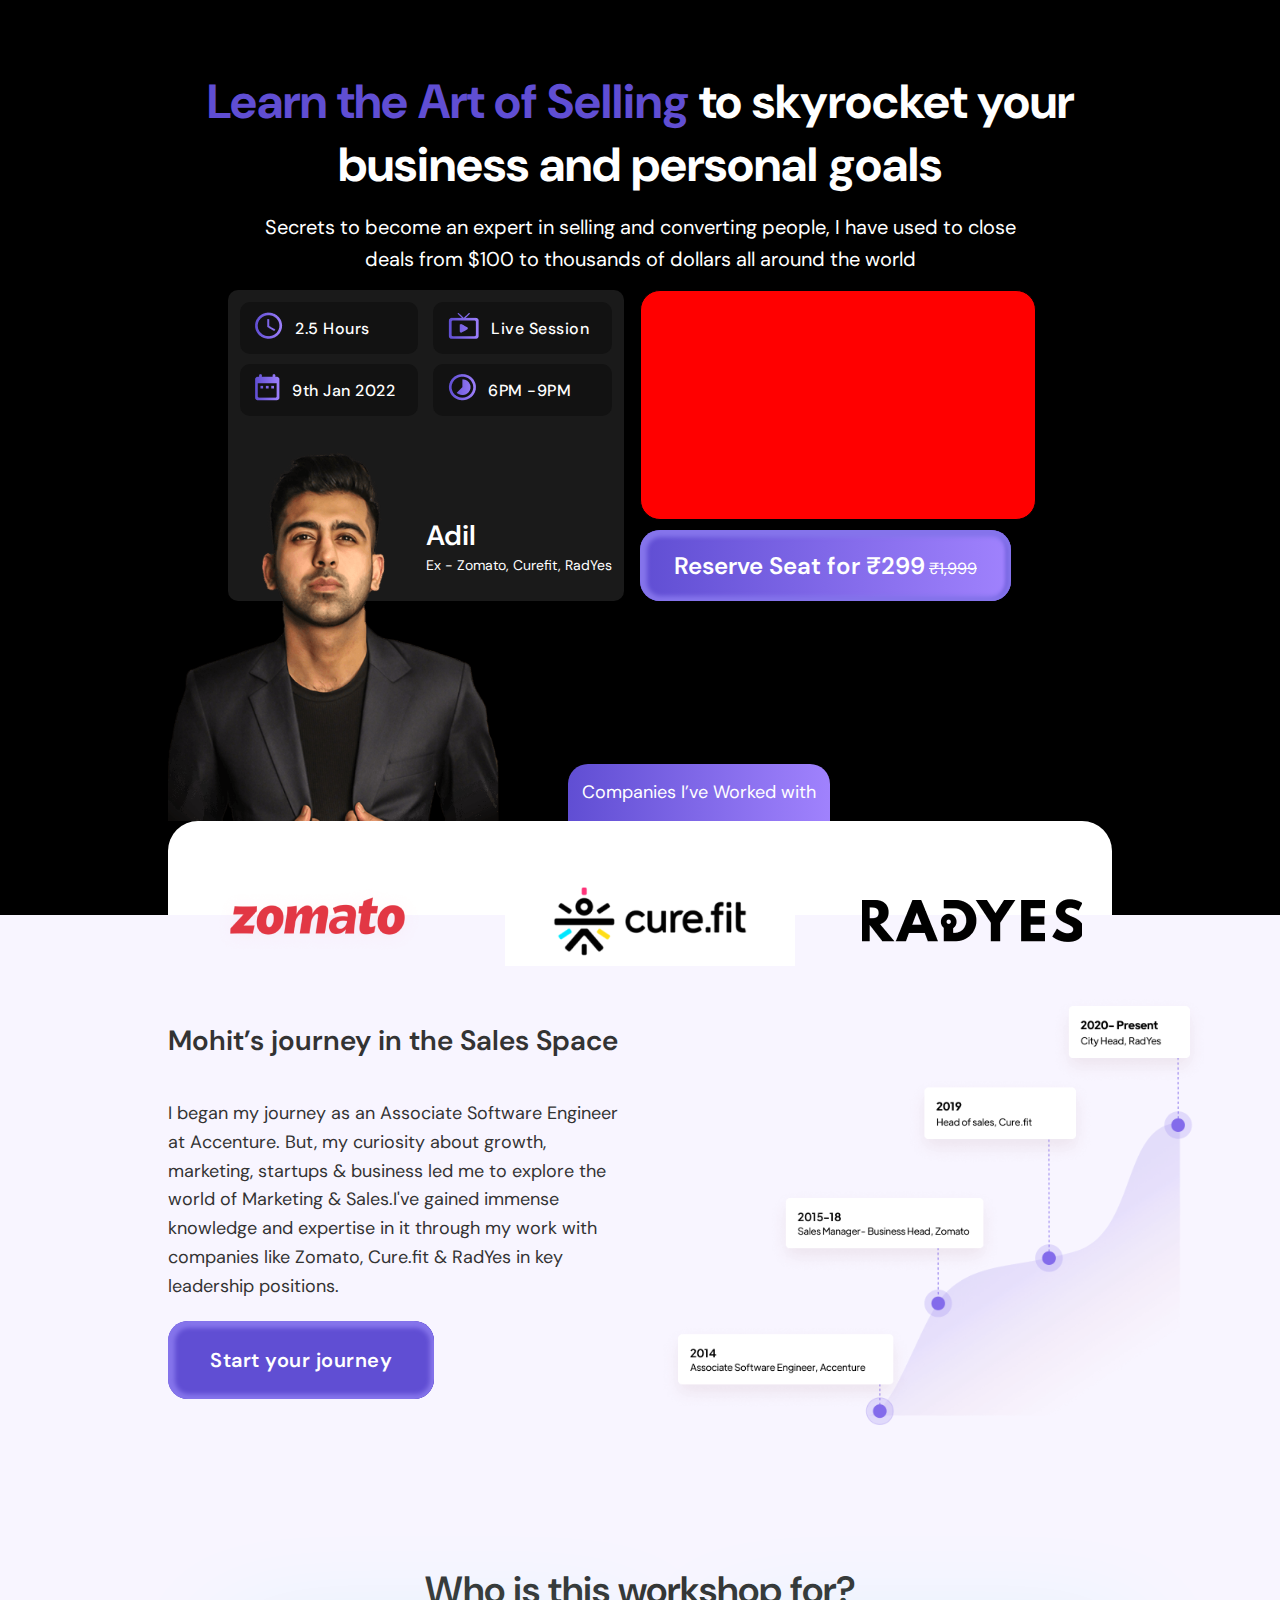
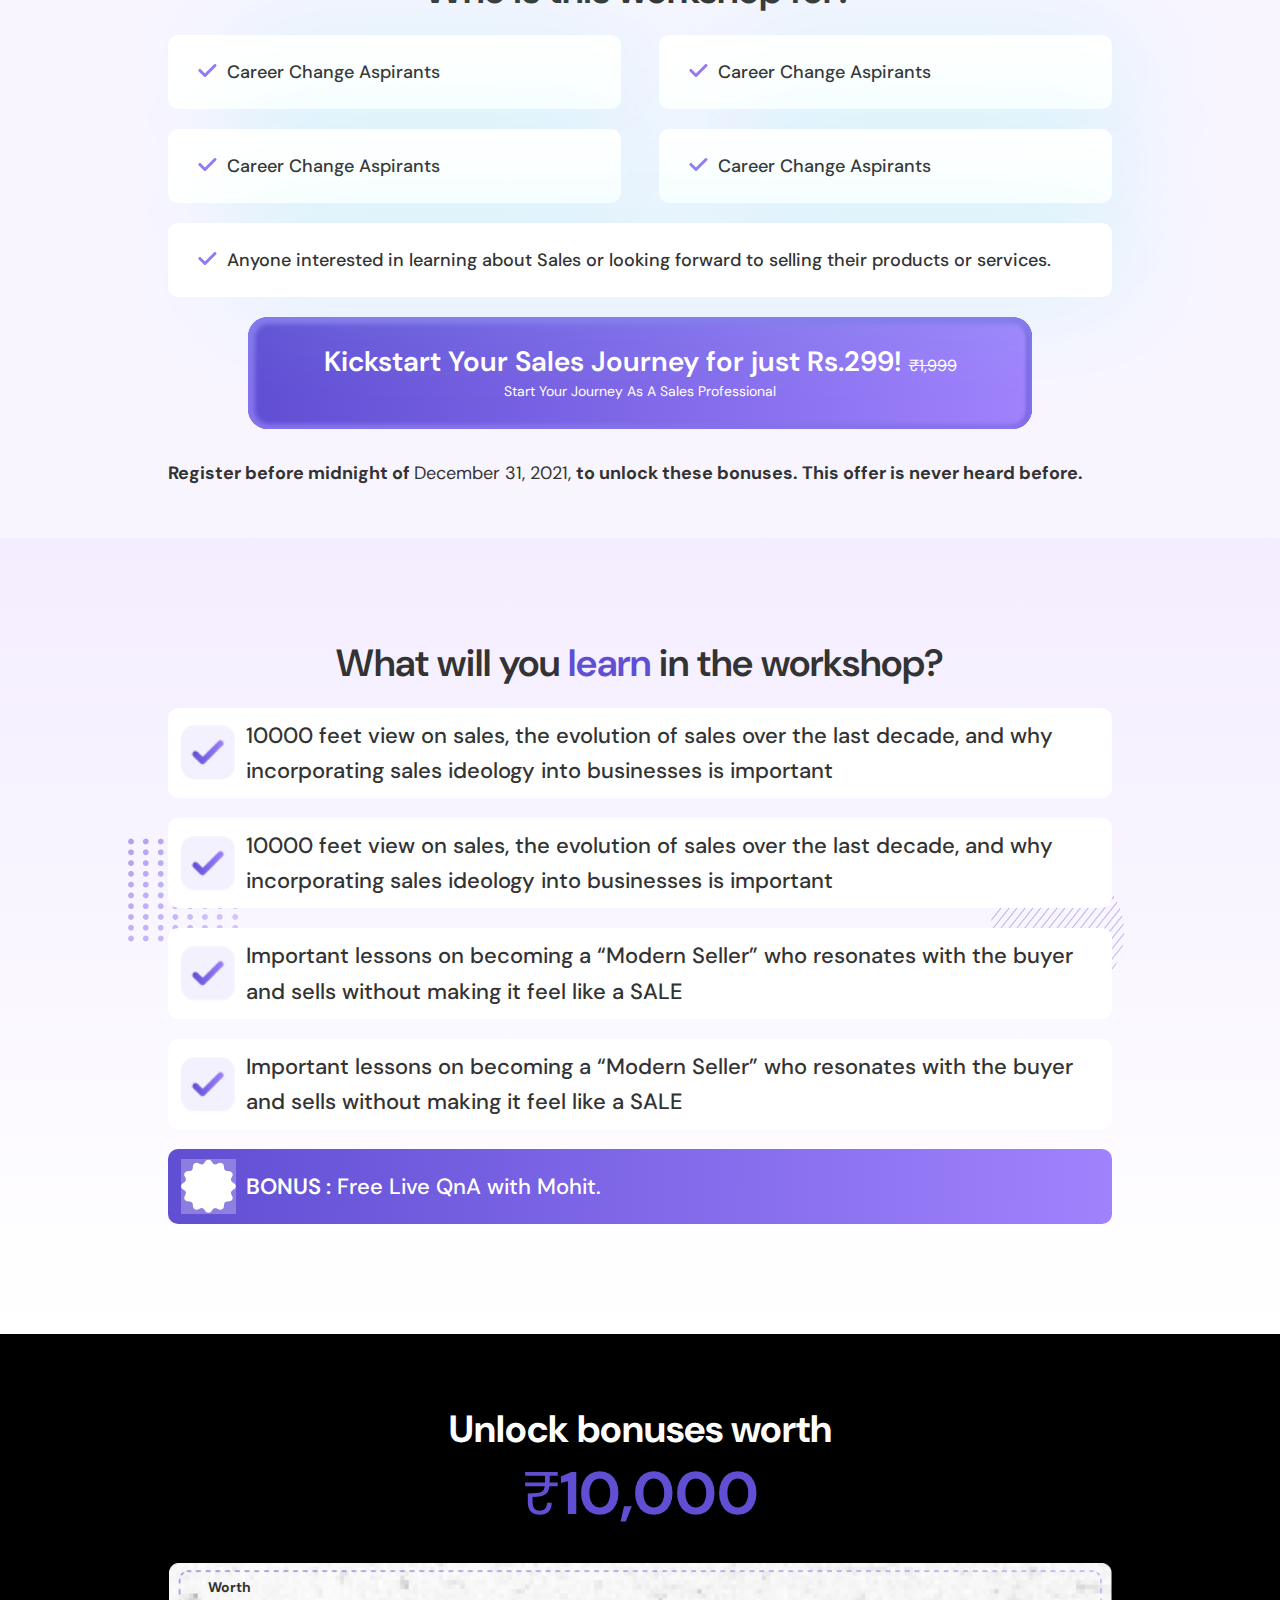
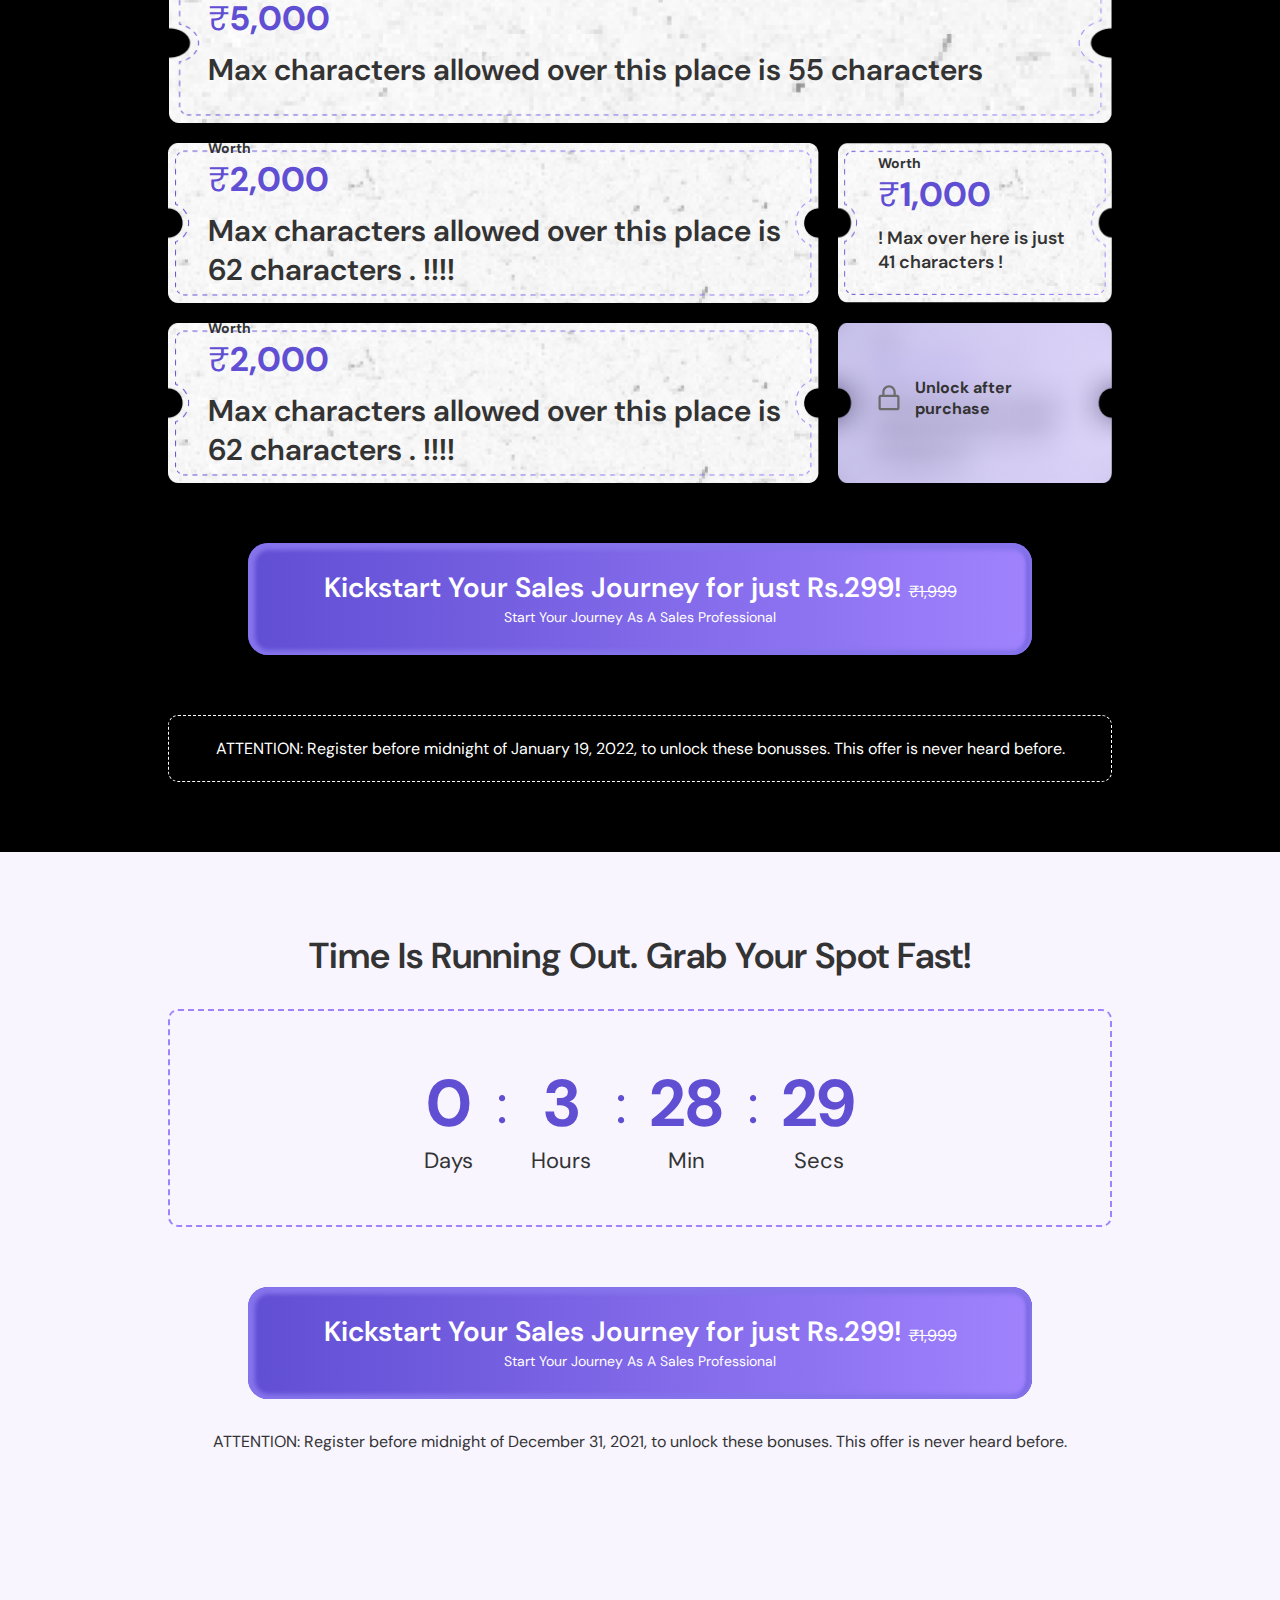
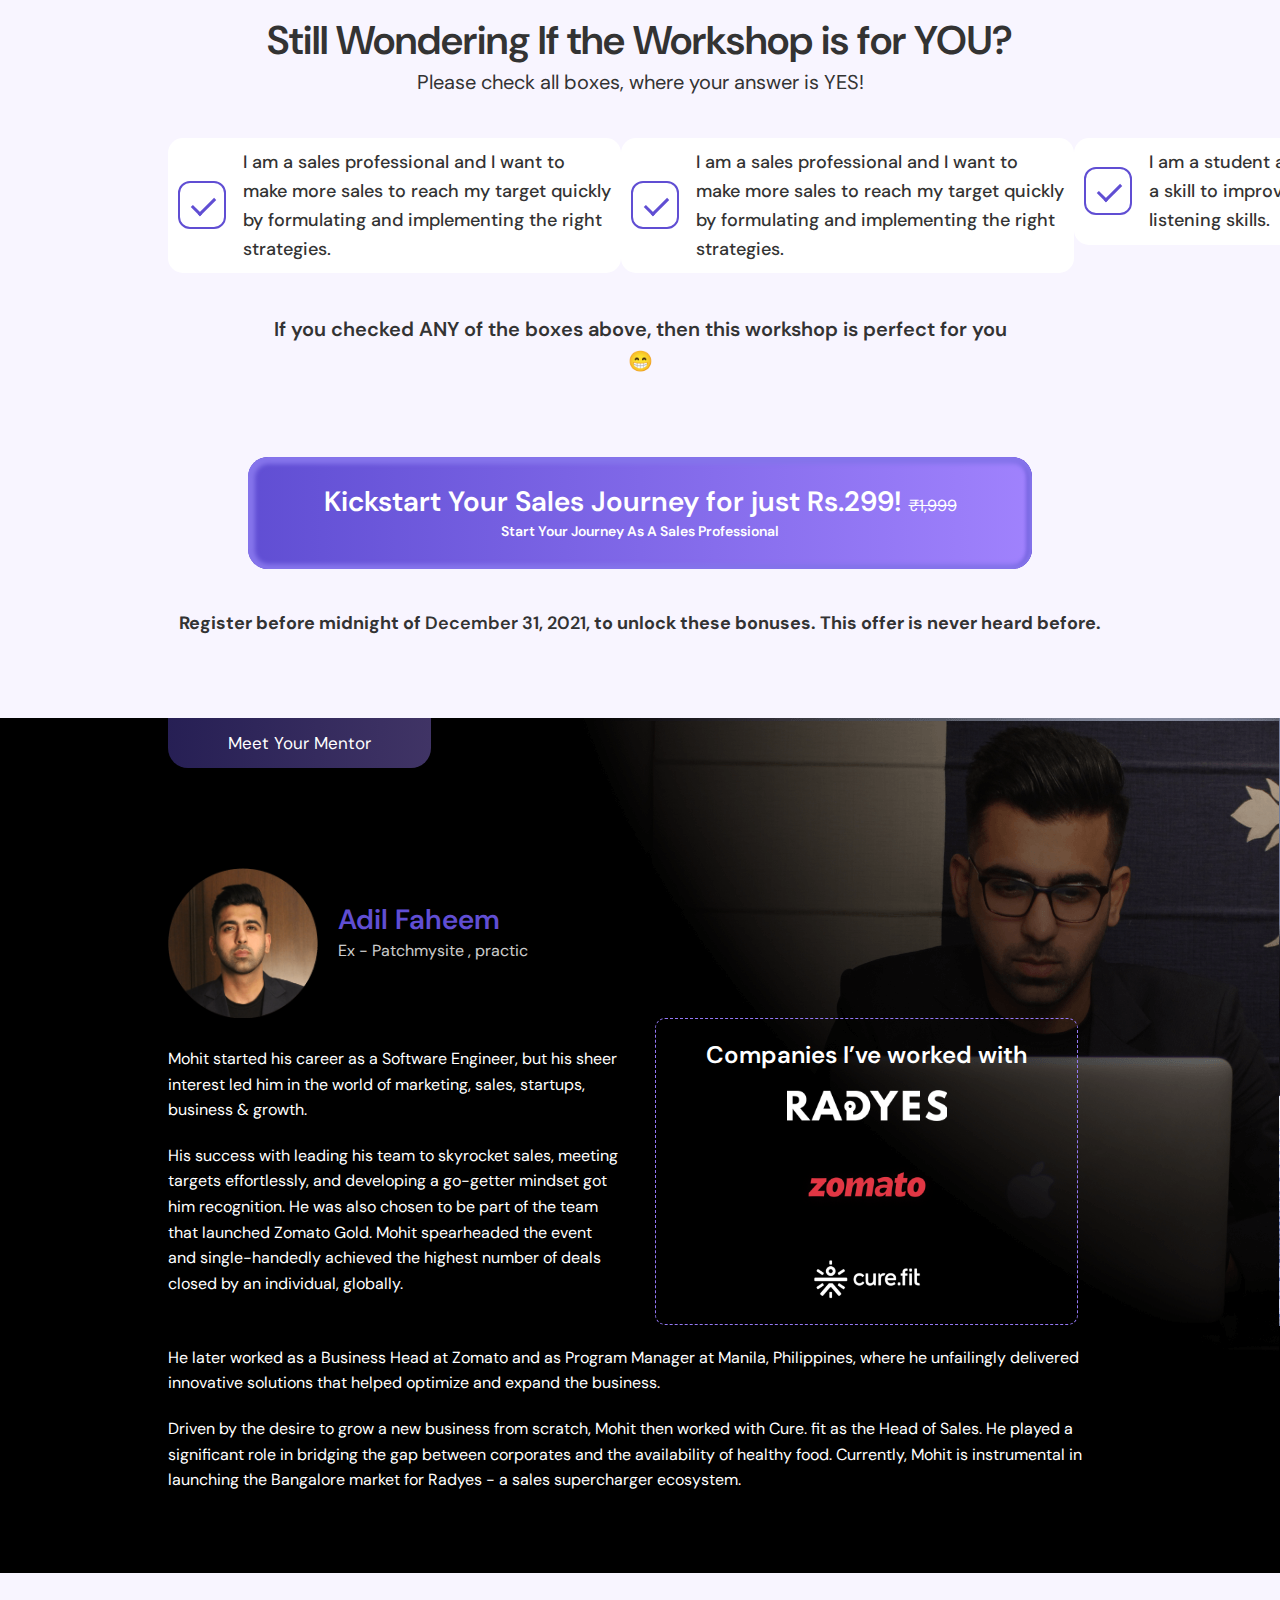
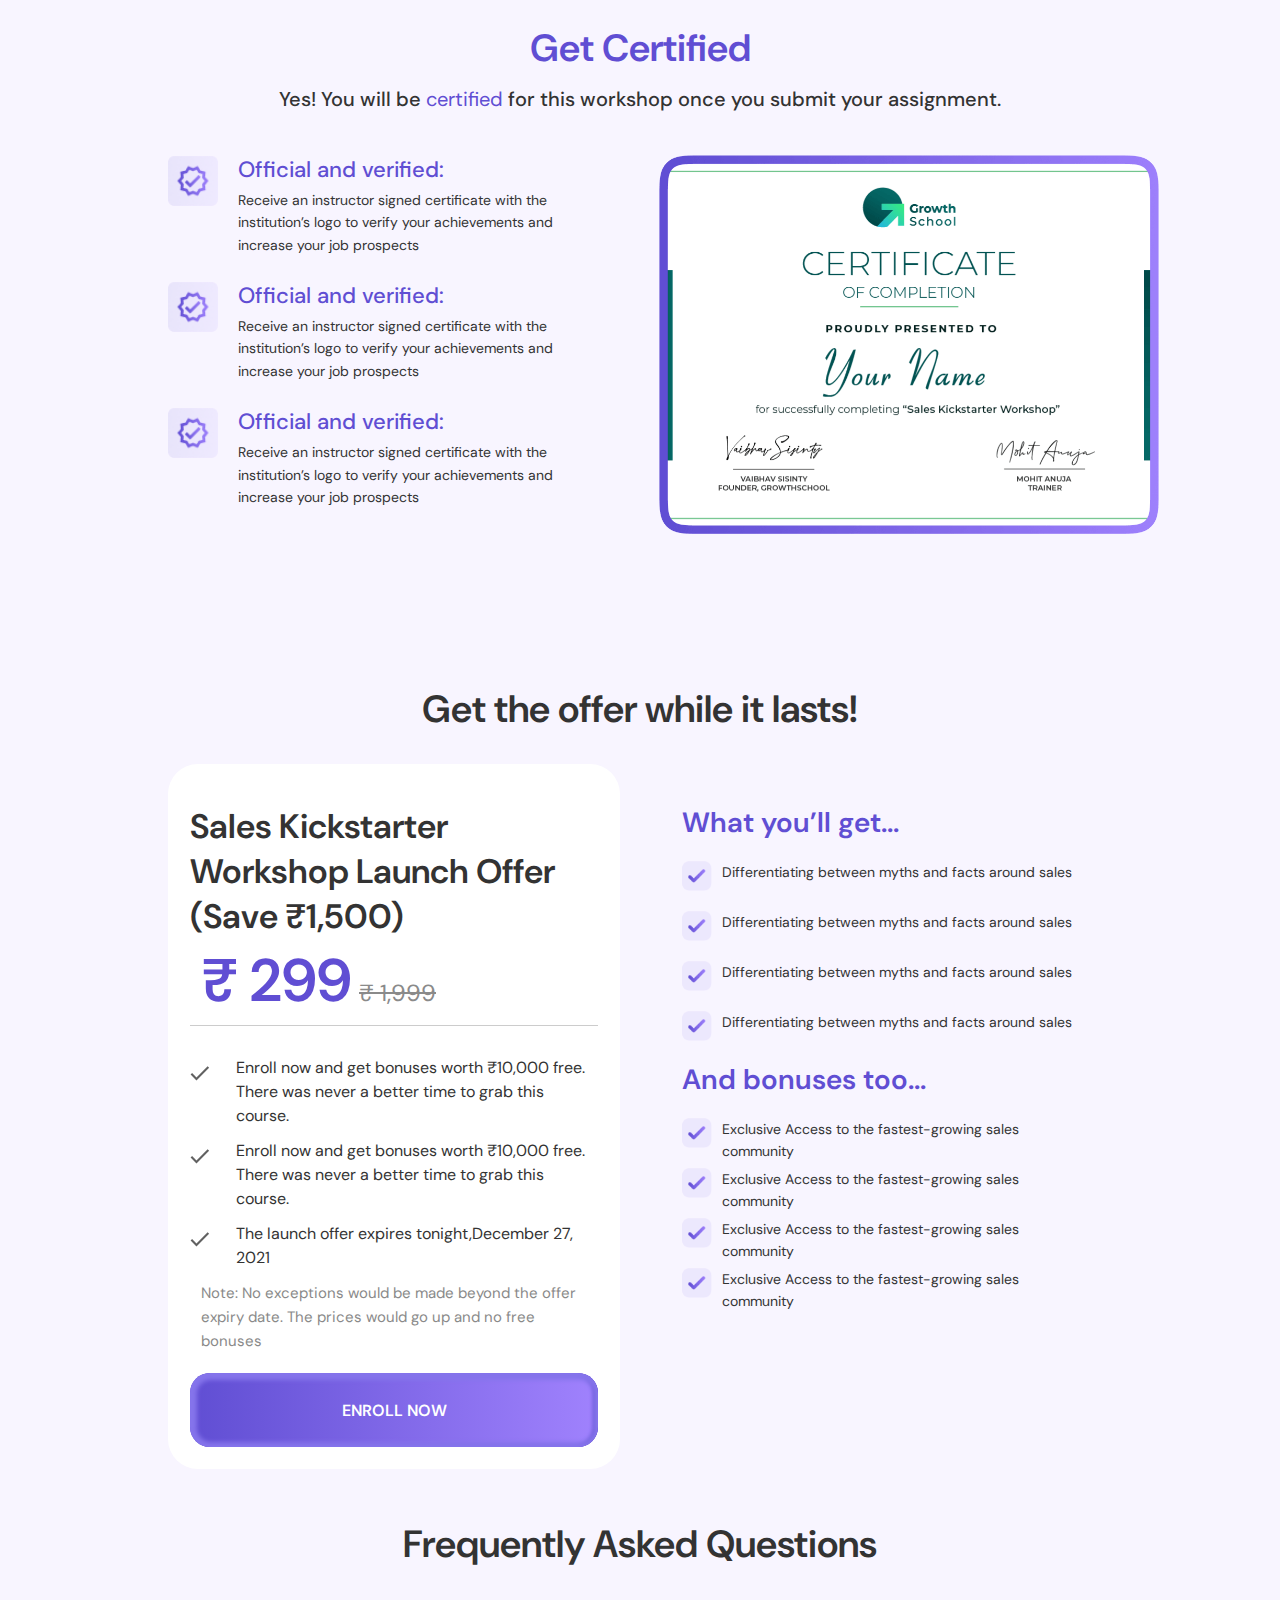
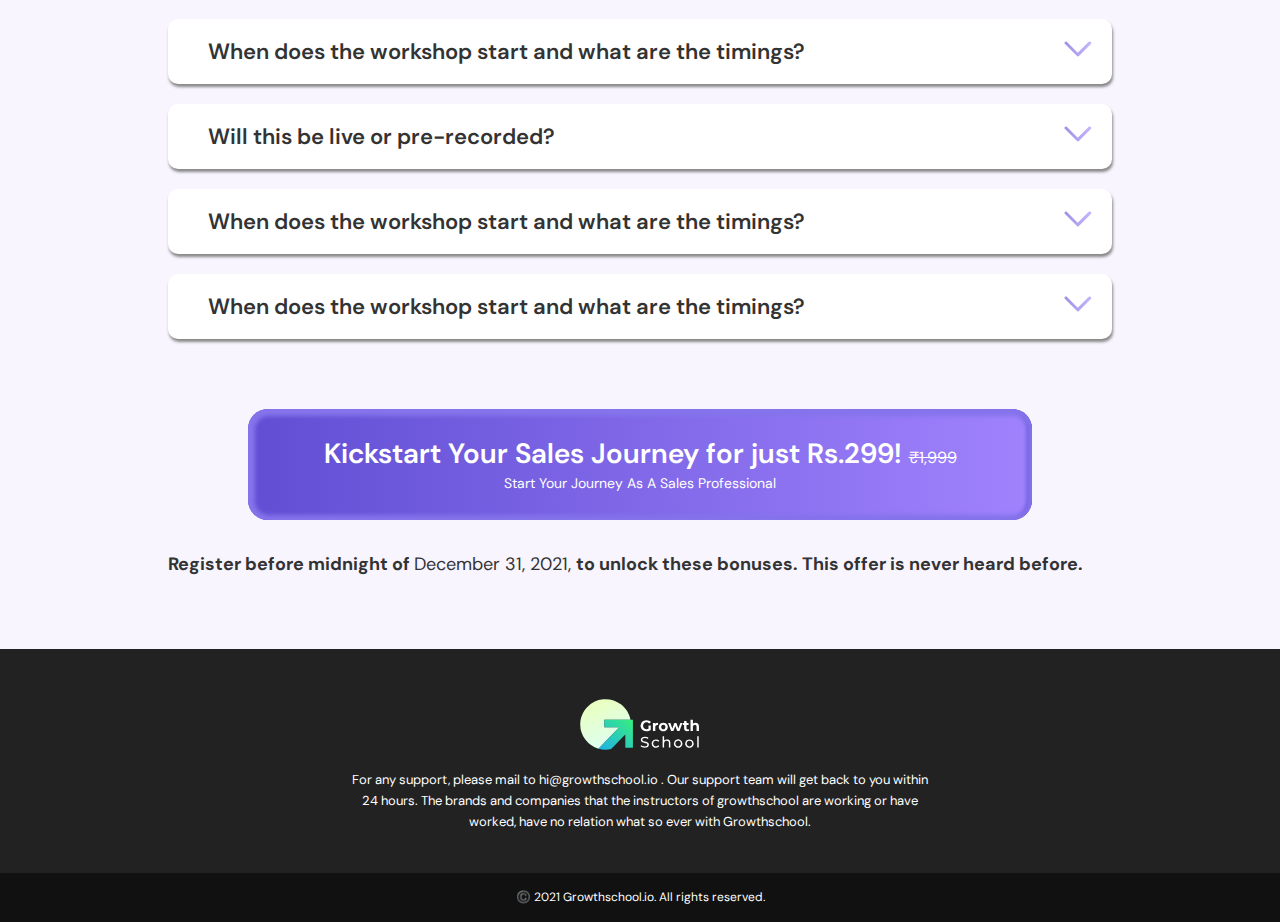
<file: index.html>
<!DOCTYPE html>
<html lang="en" style="overflow-x: hidden;">
    <head>
        <meta charset="UTF-8">
        <meta http-equiv="X-UA-Compatible" content="IE=edge">
        <meta name="viewport" content="width=device-width, initial-scale=1.0">
        <!-- links -->
        <link rel="preconnect" href="https://fonts.googleapis.com">
        <link rel="preconnect" href="https://fonts.gstatic.com" crossorigin>
        <link href="https://fonts.googleapis.com/css2?family=DM+Sans:ital,wght@0,400;0,500;0,700;1,400;1,500;1,700&display=swap" rel="stylesheet">
        <link rel="stylesheet" href="./css/checkbox.css">
        <link rel="stylesheet" href="./css/style.css">
        <!-- <link rel="stylesheet" href="./css/faheem.css"> -->
        <title>Sales</title>
    </head>
    <body> 

        <section id="spotlight">
            <section class="wrapper">
                <h1><span>Learn the Art of Selling </span> to skyrocket your business and personal goals</h1>
                <p>Secrets to become an expert in selling and converting people, I have used to close deals from $100 to thousands of dollars all around the world</p>
                <section class="grid-part">
                    <div class="left-spotlight">
                        <ul class="four-spot">
                            <li>
                                <div class="grid-fourimg">
                                    <img src="./images/Time-Icon.png" alt="clock" />
                                </div>
                                <span>2.5 Hours</span>
                            </li>
                            <li>
                                <div class="grid-fourimg">
                                    <img src="./images/Stream-Icon.png" alt="stream" />
                                </div>
                                <span>Live Session</span>
                            </li>
                            <li>
                                <div class="grid-fourimg">
                                    <img src="./images/Date-Icon.png" alt="date" />
                                </div>
                                <span>9th Jan 2022</span>
                            </li>
                            <li>
                                <div class="grid-fourimg">
                                    <img src="./images/Timming-Icon.png" alt="timming" />
                                </div>
                                <span>6PM -9PM</span>
                            </li>
                        </ul>
                        <div class="mentor-part">
                            <ul class="for-main">
                                <li>
                                    <div class="mentor-img">
                                        <img src="./images/Person-Photo.png" alt="person-img" />
                                    </div>
                                </li>
                                <li>
                                    <h4>Adil</h4>
                                    <p>Ex - Zomato, Curefit, RadYes </p>
                                </li>
                            </ul>
                        </div>
                    </div> <!-- .left ended -->
                    <div class="right-spotlight">
                        <div class="video-part-one video-part-two video-part-three">
                            <iframe class="embedly-embed" src="https://www.youtube.com/embed/m8F8v2t5VcQ" scrolling="no" title="Vimeo embed" frameborder="0" allow="autoplay; fullscreen" allowfullscreen="true"></iframe>
                        </div>
                        <a href="">Reserve Seat for ₹299<small> <del>₹1,999</del></small></a>
                    </div> <!-- .right-spotlight ended -->
                </section> <!-- .grid-part ended here -->
                <section class="spotlight-bottom">
                    <div class="bottom-top-part">
                        <ul class="two-imgs-only">
                            <li class="before-span">
                                <div class="biggest-img">
                                    <img src="./images/Person-Photo.png" alt="mentors biggest image" />
                                </div>
                            </li>
                            <li>
                                <p>Companies I’ve Worked with</p>
                            </li>
                        </ul>
                    </div>
                    <div class="bottom-last-part">
                        <ul class="companies-imgs">
                            <li>
                                <div class="company-logo first-company-logo">
                                    <img src="./images/zomato.png" alt="logo1" />
                                </div>
                            </li>
                            <li>
                                <div class="company-logo second-company-logo">
                                    <img src="./images/curefit-without-white-bg.png" alt="logo2" />
                                </div>
                            </li>
                            <li>
                                <div class="company-logo third-company-logo">
                                    <img src="./images/radyes-withour-bg.png" alt="logo3" />
                                </div>
                            </li>
                        </ul>
                    </div>
                </section>
            </section>
        </section><!-- #spotlight ended  -->
        




        <section id="journey">
            <section class="wrapper">
                <ul>
                    <li class="paragraph-of-journey">
                        <h3>Mohit’s journey in the Sales Space</h3>
                        <p>I began my journey as an Associate Software Engineer at Accenture. But, my curiosity about growth, marketing, startups & business led me to explore the world of Marketing & Sales.I've gained immense knowledge and expertise in it through my work with companies like Zomato, Cure.fit & RadYes in key leadership positions.</p>
                        <a href=""><span>Start your journey</span></a>
                    </li>
                    <li class="journey-img-li" >
                        <div class="journey-img">
                            <img src="./images/Work.png" alt="journey image" />
                        </div>
                    </li>
                </ul>
            </section>
        </section> <!-- #journey ended  -->



        <section id="workshop">
            <section class="wrapper">
                <h2>Who is this workshop for?</h2>
                <div class="workshop-box">
                    <section class="boxes">
                        <ul>
                            <li>
                                <div class="img-inside-workshop">
                                    <img src="./images/Tick-Icon.svg" alt="tick-icon" />
                                </div>
                            </li>
                            <li>
                                <span>Career Change Aspirants</span>
                            </li>
                        </ul>
                    </section>
                    <section class="boxes">
                        <ul>
                            <li>
                                <div class="img-inside-workshop">
                                    <img src="./images/Tick-Icon.svg" alt="tick-icon" />
                                </div>
                            </li>
                            <li>
                                <span>Career Change Aspirants</span>
                            </li>
                        </ul>
                    </section>
                    <section class="boxes">
                        <ul>
                            <li>
                                <div class="img-inside-workshop">
                                    <img src="./images/Tick-Icon.svg" alt="tick-icon" />
                                </div>
                            </li>
                            <li>
                                <span>Career Change Aspirants</span>
                            </li>
                        </ul>
                    </section>
                    <section class="boxes">
                        <ul>
                            <li>
                                <div class="img-inside-workshop">
                                    <img src="./images/Tick-Icon.svg" alt="tick-icon" />
                                </div>
                            </li>
                            <li>
                                <span>Career Change Aspirants</span>
                            </li>
                        </ul>
                    </section>
                    <section class="boxes last-box">
                        <ul>
                            <li>
                                <div class="img-inside-workshop">
                                    <img src="./images/Tick-Icon.svg" alt="tick-icon" />
                                </div>
                                
                            </li>
                            <li>
                                <span>Anyone interested in learning about Sales or looking forward to selling their products or services.</span>
                            </li>
                        </ul>
                    </section>
                </div>
                <div class="bottom-part">
                    <a href="">
                        <span>Kickstart Your Sales Journey for just Rs.299! 
                            <del>₹1,999</del>
                        </span>
                        <p>Start Your Journey As A Sales Professional</p>
                    </a>
                    <p> <b>Register before midnight of </b>  December 31, 2021, <b> to unlock these bonuses. This offer is never heard before.</b> </p>
                </div>
            </section>
        </section> <!-- #workshop ended -->




        <section id="learn">
            <section class="wrapper">
                <h2>What will you <span>learn </span>in the workshop?</h2>
                
                <section class="learn-content">
                    <ul>
                        <li>
                            <div class="learn-image">
                                <img src="./images/tick.png" alt="learn image" />
                            </div>
                        </li>
                        <li>
                            <p>10000 feet view on sales, the evolution of sales over the last decade, and why incorporating sales ideology into businesses is important</p>
                        </li>
                    </ul>
                    <ul>
                        <li>
                            <div class="learn-image">
                                <img src="./images/tick.png" alt="learn image" />
                            </div>
                        </li>
                        <li>
                            <p>10000 feet view on sales, the evolution of sales over the last decade, and why incorporating sales ideology into businesses is important</p>
                        </li>
                    </ul>
                    <ul>
                        <li>
                            <div class="learn-image">
                                <img src="./images/tick.png" alt="learn image" />
                            </div>
                        </li>
                        <li>
                            <p>Important lessons on becoming a “Modern Seller” who resonates with the buyer and sells without making it feel like a SALE</p>
                        </li>
                    </ul>
                    <ul>
                        <li>
                            <div class="learn-image">
                                <img src="./images/tick.png" alt="learn image" />
                            </div>
                        </li>
                        <li>
                            <p>Important lessons on becoming a “Modern Seller” who resonates with the buyer and sells without making it feel like a SALE</p>
                        </li>
                    </ul>
                    <ul class="bonus">
                        <li>
                            <div class="bonus-image">
                                <img src="./images/Bonus Star.svg" alt="learn image" />
                            </div>
                        </li>
                        <li>
                            <p> <b>BONUS :</b>  Free Live QnA with Mohit.</p>
                        </li>
                    </ul>
                </section>
                <div class="circle">
                    <img src="./images/Line-Circle.png" alt="circle" />
                </div>
                <div class="dot-square">
                    <img src="./images/Dot-Square.png" alt="square" />
                </div>
            </section> 
        </section> <!-- #learn ended  -->





        <section id="bonus">
            <section class="wrapper">
                <section class="top">
                    <h2>Unlock bonuses worth</h2>
                    <h2 class="number"><span>&#x20B9</span>10,000</h2>
                </section> <!-- #bonus > .wrapper > .top -->
                <section class="content">
                    <div class="coupon one"> <!-- line-height in 860px , 600px -->
                        <h5>Worth</h5>
                        <h2 class="number"><span>&#x20B9</span>5,000</h2>
                        <h2>Max characters allowed over this place is 55 characters</h2>
                    </div>
                    <div class="coupon two">
                        <h5>Worth</h5>
                        <h2 class="number"><span>&#x20B9</span>2,000</h2>
                        <h2>Max characters allowed over this place is 62 characters . !!!!</h2>
                    </div>
                    <div class="coupon three">  <!-- line-height in 860px , 768px , 600px , 500px , 400px-->
                        <h5>Worth</h5>
                        <h2 class="number"><span>&#x20B9</span>1,000</h2>
                        <h2 class="third-coupon"> ! Max over here is just 41 characters !  </h2>
                    </div>
                    <div class="coupon four">
                        <h5>Worth</h5>
                        <h2 class="number"><span>&#x20B9</span>2,000</h2>
                        <h2>Max characters allowed over this place is 62 characters . !!!!</h2>
                    </div>
                    <div class="coupon five">
                        <div class="lock"><img src="images/Lock-Icon.svg" alt="icon"></div>
                        <span>Unlock after purchase</span>
                    </div>
                </section> <!-- #bonus > .wrapper > .content -->
                <a href="">
                    <span>Kickstart Your Sales Journey for just Rs.299! 
                        <del>₹1,999</del>
                    </span>
                    <p>Start Your Journey As A Sales Professional</p>
                </a>
                <p class="attent">ATTENTION: Register before midnight of January 19, 2022, to unlock these bonusses. This offer is never heard before.          </p>

            </section> <!-- #bonus > .wrapper -->
        </section> <!-- #bonus -->





        <section id="timer-portion">
            <section class="wrapper">
                <h2>Time Is Running Out. Grab Your Spot Fast!</h2>
                    <div class="js-clock">
                        <div class="for-flexing">
                            <div class="timer_clock-box">
                                <div id="day-number" class="timer-clock-number">0</div>
                                <div class="timer-clock-label">Days</div>
                            </div> <!-- timer_clock-box -->
    
                            <div class="semi-colon">:</div>
    
                            <div class="timer_clock-box">
                                <div id="hour-number" class="timer-clock-number">3</div>
                                <div class="timer-clock-label">Hours</div>
                            </div>
    
                            <div class="semi-colon">:</div>
                                
                            <div class="timer_clock-box">
                                <div id="minute-number" class="timer-clock-number">28</div>
                                <div class="timer-clock-label">Min</div>
                            </div>
                            <div class="semi-colon">:</div>
                            <div class="timer_clock-box">
                                <div id="second-number" class="timer-clock-number">29</div>
                                <div class="timer-clock-label">Secs</div>
                            </div>
                        </div>
                        
                    </div> <!-- js-clock ended -->
                    <div class="bottom-part">
                        <a href="">
                            <span>Kickstart Your Sales Journey for just Rs.299! 
                                <del>₹1,999</del>
                            </span>
                            <p>Start Your Journey As A Sales Professional</p>
                        </a>
                        <p>ATTENTION: Register before midnight of   December 31, 2021,  to unlock these bonuses. This offer is never heard before. </p>
                    </div>
            </section> <!-- .wrapper ended -->
        </section> <!-- #timer ended -->





        <section id="checkbox">
            <section class="wrapper">
                <h2>Still Wondering If the Workshop is for YOU?</h2>
                    <p class="main-for-check">Please check all boxes, where your answer is YES!</p>
                    <div class="grid-section-checkbox">
                        <div class="each-checkbox">
                            <ul>
                                <li>
                                    <label class="container">
                                        <input type="checkbox" checked="checked">
                                        <span class="checkmark"></span>
                                    </label>
                                </li>
                                <li>
                                    <p>I am a sales professional and I want to make more sales to reach my target quickly by formulating and implementing the right strategies.</p>
                                </li>
                            </ul>
                        </div> <!-- each-checkbox ended -->
                        <div class="each-checkbox">
                            <ul>
                                <li>
                                    <label class="container">
                                        <input type="checkbox" checked="checked">
                                        <span class="checkmark"></span>
                                    </label>
                                </li>
                                <li>
                                    <p>I am a sales professional and I want to make more sales to reach my target quickly by formulating and implementing the right strategies.</p>
                                </li>
                            </ul>
                        </div> <!-- each-checkbox ended -->
                        <div class="each-checkbox">
                            <ul>
                                <li>
                                    <label class="container">
                                        <input type="checkbox" checked="checked">
                                        <span class="checkmark"></span>
                                    </label>
                                </li>
                                <li>
                                    <p>I am a student and I want to learn sales as a skill to improve my communication and listening skills.</p>
                                </li>
                            </ul>
                        </div> <!-- each-checkbox ended -->
                        <div class="each-checkbox">
                            <ul>
                                <li>
                                    <label class="container">
                                        <input type="checkbox" checked="checked">
                                        <span class="checkmark"></span>
                                    </label>
                                </li>
                                <li>
                                    <p>I am a student and I want to learn sales as a skill to improve my communication and listening skills.</p>
                                </li>
                            </ul>
                        </div> <!-- each-checkbox ended -->
                    </div> <!-- grid-section-checkbox  -->
                    <section class="bottom-checkbox-part">
                        <p>If you checked ANY of the boxes above, then  this workshop is perfect for you</p>
                        <p class="emojionly">😁</p>
                        <div class="bottom-part">
                            <a href="">
                                <span>Kickstart Your Sales Journey for just Rs.299! 
                                    <del>₹1,999</del>
                                </span>
                                <p>Start Your Journey As A Sales Professional</p>
                            </a>
                            <p class="register"> <b>Register before midnight of </b>  December 31, 2021, <b> to unlock these bonuses. This offer is never heard before.</b> </p>
                        </div>
                    </section>
                    
            </section> <!-- .wrapper ended here -->
                    
        </section> <!-- #checkbox ended here -->
        







        <section id="mentor"> 
            <section class="wrapper">
                <span> Meet Your Mentor </span>
                <div class="avatar">
                    <div class="img-mentor">
                        <img src="./images/mentorimg.png" alt="mentor image" />
                    </div>
                    <div class="detail-mentor">
                        <h3 class="maingradient">Adil Faheem</h3>
                        <p class="ex-company">Ex - Patchmysite , practic</p>
                    </div>
                </div>
                <ul>
                    <li class="para">
                        <p class="one-paragraph">Mohit started his career as a Software Engineer, but his sheer interest led him in the world of marketing, sales, startups, business & growth.</p>
                        <p class="two-paragraph">His success with leading his team to skyrocket sales, meeting targets effortlessly, and developing a go-getter mindset got him recognition. He was also chosen to be part of the team that launched Zomato Gold. Mohit spearheaded the event and single-handedly achieved the highest number of deals closed by an individual, globally.</p>
                    </li>
                    <li class="companies-img">
                        <h4>Companies I’ve worked with</h4>
                        <div>
                            <img src="./images/radyes.png" alt="company-logo" />
                        </div>
                        <div>
                            <img src="./images/zomato.png" alt="company-logo" />
                        </div>
                        <div>
                            <img src="./images/cure-fit.png" alt="company-logo" />
                        </div>
                    </li>
                </ul>
                <p>He later worked as a Business Head at Zomato and as Program Manager at Manila, Philippines, where he unfailingly delivered innovative solutions that helped optimize and expand the business.</p>
                <p>Driven by the desire to grow a new business from scratch, Mohit then worked with Cure. fit as the Head of Sales. He played a significant role in bridging the gap between corporates and the availability of healthy food. Currently, Mohit is instrumental in launching the Bangalore market for Radyes - a sales supercharger ecosystem.</p>
            </section>
        </section> <!-- #mentor finished -->



        <section id="certificate">
            <section class="wrapper">
                <div class="middle-content">
                    <h2>Get Certified</h2>
                    <p>  Yes! You will be <span>certified </span> for this workshop once you submit your assignment.</p>
                </div>  
                <section class="bothcer">
                    <div class="left-part">
                        <section class="first-one">
                            <ul>
                                <li>
                                    <div class="onlyimg">
                                        <img src="./images/verify.png" alt="verified" />
                                    </div>
                                </li>
                                <li>
                                    <h5>Official and verified:</h5>
                                    <p>Receive an instructor signed certificate with the institution’s logo to verify your achievements and increase your job prospects</p>
                                </li>
                            </ul>
                        </section>
                        <section class="second-two">
                            <ul>
                                <li>
                                    <div class="onlyimg">
                                        <img src="./images/verify.png" alt="verified" />
                                    </div>
                                </li>
                                <li>
                                    <h5>Official and verified:</h5>
                                    <p>Receive an instructor signed certificate with the institution’s logo to verify your achievements and increase your job prospects</p>
                                </li>
                            </ul>
                        </section>
                        <section class="third-three">
                            <ul>
                                <li>
                                    <div class="onlyimg">
                                        <img src="./images/verify.png" alt="verified" />
                                    </div>
                                </li>
                                <li>
                                    <h5>Official and verified:</h5>
                                    <p>Receive an instructor signed certificate with the institution’s logo to verify your achievements and increase your job prospects</p>
                                </li>
                            </ul>
                        </section>
                    </div>
                    <div class="right-part">
                        <div class="certificateimage">
                            <img src="./images/certificate.png" alt="certificate" />
                        </div>
                    </div>
                </section>  
            </section>
        </section> <!-- #certificate finished -->




        <section id="offers"> 
            <section class="wrapper">
                <h2>Get the offer while it lasts!</h2>
                <section class="common-flex">
                    <section class="first-offer">
                        <h3>Sales  Kickstarter Workshop Launch Offer (Save ₹1,500)</h3>
                        <p class="notrupees"> <span>&#x20b9 299</span>  <small><del>  &#x20b9 1,999  </del></small>  </p>
                        <ul>
                            <li>
                                <div class="tick-img">
                                    <img src="./images/tick.svg" alt="tick image" />
                                </div>
                            </li>
                            <li>
                                <p>Enroll now and get bonuses worth ₹10,000 free. There was never a better time to grab this course.</p>
                            </li>
                        </ul>
                        <ul>
                            <li>
                                <div class="tick-img">
                                    <img src="./images/tick.svg" alt="tick image" />
                                </div>
                            </li>
                            <li>
                                <p>Enroll now and get bonuses worth ₹10,000 free. There was never a better time to grab this course.</p>
                            </li>
                        </ul>
                        <ul>
                            <li>
                                <div class="tick-img">
                                    <img src="./images/tick.svg" alt="tick image" />
                                </div>
                            </li>
                            <li>
                                <p>The launch offer expires tonight,December 27, 2021</p>
                            </li>
                        </ul>
                        <p>Note: No exceptions would be made beyond the offer expiry date. The prices would go up and no free bonuses</p>
                        <a href=""><span>ENROLL NOW</span></a>
                    </section>
                    <section class="second-offer">
                        <div class="second-inside-twos twos-common">
                            <h5>What you’ll get...</h5>
                            <ul>
                                <li>
                                    <div class="tick-two">
                                        <img src="./images/tick.png" alt="tick 2" />
                                    </div>
                                </li>
                                <li>
                                    <p>Differentiating between myths and facts around sales</p>
                                </li>
                            </ul>
                            <ul>
                                <li>
                                    <div class="tick-two">
                                        <img src="./images/tick.png" alt="tick 2" />
                                    </div>
                                </li>
                                <li>
                                    <p>Differentiating between myths and facts around sales</p>
                                </li>
                            </ul>
                            <ul>
                                <li>
                                    <div class="tick-two">
                                        <img src="./images/tick.png" alt="tick 2" />
                                    </div>
                                </li>
                                <li>
                                    <p>Differentiating between myths and facts around sales</p>
                                </li>
                            </ul>
                            <ul>
                                <li>
                                    <div class="tick-two">
                                        <img src="./images/tick.png" alt="tick 2" />
                                    </div>
                                </li>
                                <li>
                                    <p>Differentiating between myths and facts around sales</p>
                                </li>
                            </ul>
                        </div>
                        
                        <div class="second-inside-firstos twos-common">
                            <h5>And bonuses too...</h5>
                        
                            <ul>
                                <li>
                                    <div class="tick-two">
                                        <img src="./images/tick.png" alt="tick 2" />
                                    </div>
                                </li>
                                <li>
                                    <p>Exclusive Access to the fastest-growing sales community</p>
                                </li>
                            </ul>
                            <ul>
                                <li>
                                    <div class="tick-two">
                                        <img src="./images/tick.png" alt="tick 2" />
                                    </div>
                                </li>
                                <li>
                                    <p>Exclusive Access to the fastest-growing sales community</p>
                                </li>
                            </ul>
                            <ul>
                                <li>
                                    <div class="tick-two">
                                        <img src="./images/tick.png" alt="tick 2" />
                                    </div>
                                </li>
                                <li>
                                    <p>Exclusive Access to the fastest-growing sales community</p>
                                </li>
                            </ul>
                            <ul>
                                <li>
                                    <div class="tick-two">
                                        <img src="./images/tick.png" alt="tick 2" />
                                    </div>
                                </li>
                                <li>
                                    <p>Exclusive Access to the fastest-growing sales community</p>
                                </li>
                            </ul>
                        </div>
                        
                    </section>
                </section> <!-- .common-flex ended -->
            </section>
        </section> <!-- #offers ended -->




        <section id="question-part">
            <section class="wrapper">
                <h2>Frequently Asked Questions</h2>
                <section class="questions">
                    <!-- 1st -->
                    <div class="clickable activeone">
                        <ul>
                            <li>
                                <h6>When does the workshop start and what are the timings?</h6>
                            </li>
                            <li>
                                <div class="dropdown">
                                    <img src="./images/dropdown.png" alt="drop-down-image" />
                                </div>
                            </li>
                        </ul>
                        <div class="clicked">
                            <p>You can get all the details related to the timings and dates of the workshop at the top of the page</p>
                        </div>
                    </div>
                    <!-- 2nd -->
                    <div class="clickable activetwo">
                        <ul>
                            <li>
                                <h6>Will this be live or pre-recorded?</h6>
                            </li>
                            <li>
                                <div class="dropdown">
                                    <img src="./images/dropdown.png" alt="drop-down-image" />
                                </div>
                            </li>
                        </ul>
                        <div class="clicked">
                            <p>It's going to be a completely live session of 2.5 hours.</p>
                        </div>
                    </div>
                    <!-- 3rd -->
                    <div class="clickable activethree">
                        <ul>
                            <li>
                                <h6>When does the workshop start and what are the timings?</h6>
                            </li>
                            <li>
                                <div class="dropdown">
                                    <img src="./images/dropdown.png" alt="drop-down-image" />
                                </div>
                            </li>
                        </ul>
                        <div class="clicked">
                            <p>You can get all the details related to the timings and dates of the workshop at the top of the page</p>
                        </div>
                    </div>
                    <!-- 4th starts -->
                    <div class="clickable activefour">
                        <ul>
                            <li>
                                <h6>When does the workshop start and what are the timings?</h6>
                            </li>
                            <li>
                                <div class="dropdown">
                                    <img src="./images/dropdown.png" alt="drop-down-image" />
                                </div>
                            </li>
                        </ul>
                        <div class="clicked">
                            <p>You can get all the details related to the timings and dates of the workshop at the top of the page</p>
                        </div>
                    </div>
                </section> <!-- .questions ended here -->
                <div class="bottom-question-part">
                    <a href="">
                        <span>Kickstart Your Sales Journey for just Rs.299! 
                            <del>₹1,999</del>
                        </span>
                        <p>Start Your Journey As A Sales Professional</p>
                    </a>
                    <p> <b>Register before midnight of </b>  December 31, 2021, <b> to unlock these bonuses. This offer is never heard before.</b> </p>
                </div>
            </section>
        </section> <!-- #question-part ended -->


        
        <footer>
            <section class="only-footer-wrapper">
                <section class="top-footer">
                    <div class="footer-logo">
                        <img src="./images/logofooter.svg" alt="logo" />
                    </div>
                    <p>
                        For any support, please mail to <a href="mailto:hi@growthschool.io">hi@growthschool.io</a> . Our support team will get back to you within 24 hours. The brands and companies that the instructors of growthschool are working or have worked, have no relation what so ever with Growthschool.
                    </p>
                </section>
                <section class="bottom-footer">
                    <p> ©️ 2021 Growthschool.io. All rights reserved.</p>
                </section>
            </section>
        </footer>

        <section id="sticky">
            <ul>
                <li class="sticky-left-side">
                    <span>₹299 <small><del> ₹1,999</del></small></span>
                    <section class="for-footer-flexing">
                        <p>Offer ends in </p> 
                        <div class="cta-start-date a-button-sticky">
                            <span id="hour-number-cta" class="cta-date-timer digits-here">3</span> 
                            <span class="colon-bottom">:</span> 
                            <span id="minute-number-cta" class="cta-date-timer digits-here">28</span>
                            <span class="colon-bottom">:</span>
                            <span id="second-number-cta" class="cta-date-timer digits-here">29</span>
                        </div>
                    </section>
                </li>
                <li>
                    <a href=""><span class="buy-now">BUY NOW</span></a>
                </li>
            </ul>
        </section>
        


        <script src="https://ajax.googleapis.com/ajax/libs/jquery/3.6.0/jquery.min.js"></script>
        <script src="./js/index.js"></script>
    </body>
</html>
</file>
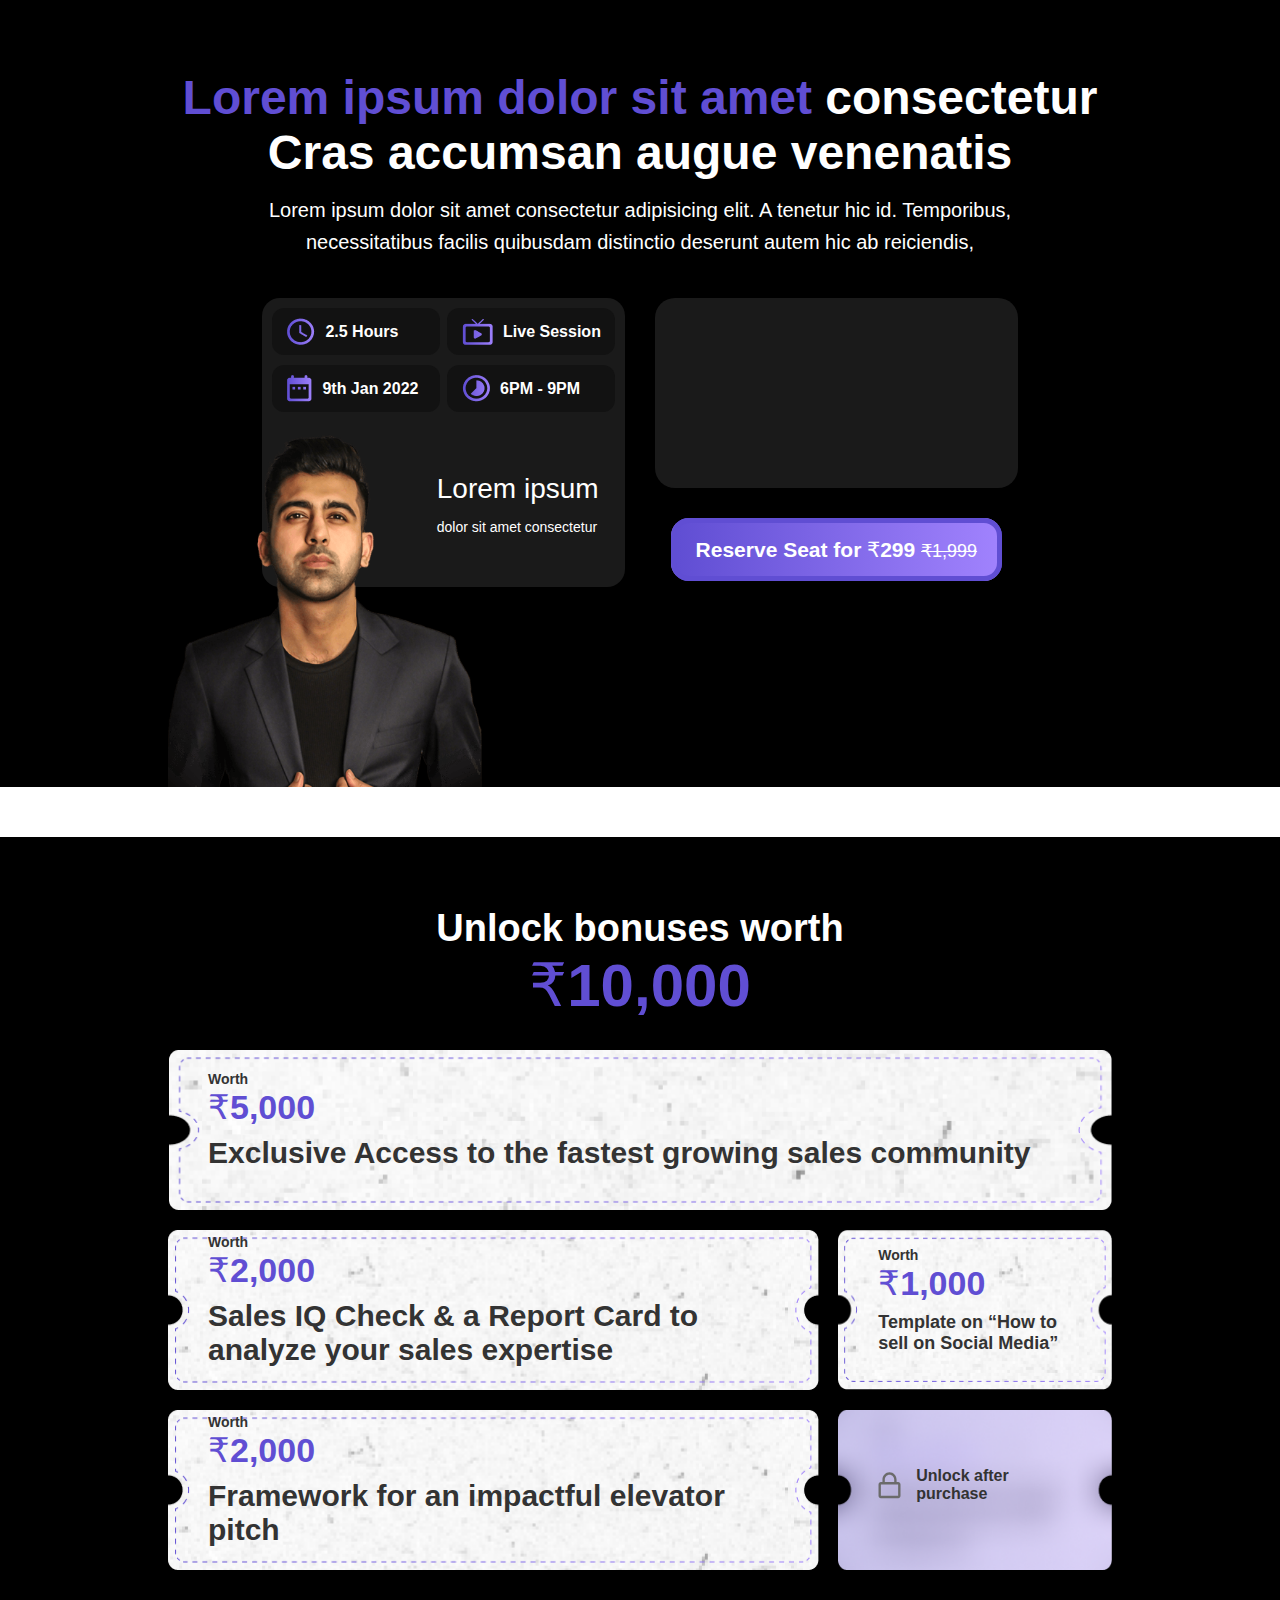
<file: faheems/index.html>
<!DOCTYPE html>
<html lang="en">
    <head>
        <meta charset="UTF-8" />
        <meta http-equiv="X-UA-Compatible" content="IE=edge" />
        <meta name="viewport" content="width=device-width, initial-scale=1.0" />
        <link rel="stylesheet" href="css/faheem.css" />
        <link rel="icon" type="image/png" sizes="32x32" href="" />
        <title>Sales Sale</title>
    </head>
    <body>
        <!-- Spotlight Starts Here -->
        <section id="spotlight">
            <section class="wrapper">
                <h1><span>Lorem ipsum dolor sit amet</span> consectetur Cras accumsan augue venenatis</h1>
                <p>Lorem ipsum dolor sit amet consectetur adipisicing elit. A tenetur hic id. Temporibus, necessitatibus facilis quibusdam distinctio deserunt autem hic ab reiciendis,</p>
                <section class="boxes">
                    <div id="video" class="top"></div>
                    <div class="left">
                        <ul>
                            <li><img src="images/Time-Icon.png" alt="icon"><span>2.5 Hours</span></li>
                            <li><img src="images/Stream-Icon.png" alt="icon"><span>Live Session</span></li>
                            <li><img src="images/Date-Icon.png" alt="icon"><span>9th Jan 2022</span></li>
                            <li><img src="images/Timming-Icon.png" alt="icon"><span>6PM - 9PM</span></li>
                        </ul>
                        <div class="bottom">
                            <div class="image">
                                <img src="images/Person-Photo.png" alt="image">
                            </div>
                            <div class="content">
                                <h2>Lorem ipsum</h2>
                                <span>dolor sit amet consectetur</span>
                            </div>
                        </div>
                    </div> <!-- #spolight > .wrapper > .boxes > .left -->
                    <div class="right">
                        <div id="video">
                            
                        </div>
                        <a href="" class="button">Reserve Seat for <span>&#x20B9</span>299 <del><span>&#x20B9</span>1,999</del></a>
                    </div> <!-- #spolight > .wrapper > .boxes > .right -->
                </section> <!-- #spolight > .wrapper > .boxes -->
                <div id="image">
                    <img src="images/Person-Photo.png" alt="image">
                </div>
            </section> <!-- #spolight > .wrapper -->
        </section> <!-- #spolight -->
        <!-- #spotlight ends here  -->
        <section class="for_understanding"></section>
        <!-- #bonus starts here  -->
        <section id="bonus">
            <section class="wrapper">
                <section class="top">
                    <h2>Unlock bonuses worth</h2>
                    <h2 class="number"><span>&#x20B9</span>10,000</h2>
                </section> <!-- #bonus > .wrapper > .top -->
                <section class="content">
                    <div class="coupon one">
                        <h5>Worth</h5>
                        <h2 class="number"><span>&#x20B9</span>5,000</h2>
                        <h2>Exclusive Access to the fastest growing sales community</h2>
                    </div>
                    <div class="coupon two">
                        <h5>Worth</h5>
                        <h2 class="number"><span>&#x20B9</span>2,000</h2>
                        <h2>Sales IQ Check & a Report Card to analyze your sales expertise</h2>
                    </div>
                    <div class="coupon three">
                        <h5>Worth</h5>
                        <h2 class="number"><span>&#x20B9</span>1,000</h2>
                        <h2 class="three">Template on “How to sell on Social Media”</h2>
                    </div>
                    <div class="coupon four">
                        <h5>Worth</h5>
                        <h2 class="number"><span>&#x20B9</span>2,000</h2>
                        <h2>Framework for an impactful elevator pitch</h2>
                    </div>
                    <div class="coupon five">
                        <div class="lock"><img src="images/Lock-Icon.svg" alt="icon"></div>
                        <span>Unlock after purchase</span>
                    </div>
                </section> <!-- #bonus > .wrapper > .content -->
            </section> <!-- #bonus > .wrapper -->
        </section> <!-- #bonus -->
    </body>
</html>
</file>
<file: css/checkbox.css>
#checkbox {
  background-color: #f8f5ff;
  padding: 80px 0;
}
section.wrapper {

}
#checkbox h2 {
  font-size: 40px;
  font-weight: 600;
  text-align: center;
}
#checkbox p.main-for-check {
  text-align: center;
  font-size: 20px;
}
#checkbox div.grid-section-checkbox {
    display: flex;
    align-items: center;
    flex-wrap: wrap;
    display: -webkit-box;
  display: -ms-flexbox;
  -webkit-box-pack: justify;
      -ms-flex-pack: justify;
          justify-content: space-between;
          margin-top: 20px;
}
#checkbox div.grid-section-checkbox div.each-checkbox {
    width: 48%;
    color: #333;
    font-weight: 700;
    }
#checkbox div.grid-section-checkbox div.each-checkbox ul {
    align-items: center;
    display: -webkit-box;
  display: -ms-flexbox;
  display: flex;
  -webkit-box-pack: justify;
      -ms-flex-pack: justify;
          justify-content: space-between;
  background: #fff;
  margin-top: 20px;
  padding: 10px;
      border-radius: 15px;
  
}
#checkbox div.grid-section-checkbox div.each-checkbox ul li {
  background: #fff;
  /* padding: 10px; */
}
#checkbox div.grid-section-checkbox div.each-checkbox ul li label.container {
    /* display: block; */
    display: unset;
    position: relative;
    padding-left: 55px;
    margin-bottom: 12px;
    cursor: pointer;
    font-size: 22px;
    -webkit-user-select: none;
    -moz-user-select: none;
    -ms-user-select: none;
    user-select: none;
}
#checkbox div.grid-section-checkbox div.each-checkbox ul li label.container input {
    position: absolute;
  opacity: 0;
  cursor: pointer;
  height: 0;
  width: 0;
 
}
#checkbox div.grid-section-checkbox div.each-checkbox ul li span.checkmark {
  margin-top: -10px;

  position: absolute;
  top: 0;
  left: 0;
  height: 25px;
  width: 25px;
  padding: 22px;
  border-radius: 12px;
  border: 2px solid  #604ed3;
}
#checkbox div.grid-section-checkbox div.each-checkbox ul li p {
  font-weight: 500;
  font-size: 18px;
  margin-left: 10px;
}


.container:hover input ~ .checkmark {
    /* background-color: #ccc; */
  }
  .container input:checked ~ .checkmark {
    /* background-color: #F196F3; */
    background-color: #fff;
  }
  .checkmark:after {
    content: "";
    position: absolute;
    display: none;
  }
  .container input:checked ~ .checkmark:after {
    display: block;
  }
  .container .checkmark:after {
    left: 17px;
    top: 9px;
    width: 10px;
    height: 20px;
    /* border: solid white; */
    border: 2px solid  #604ed3;
    color: #604ed3;
    border-width: 0 3px 3px 0;
    -webkit-transform: rotate(45deg);
    -ms-transform: rotate(45deg);
    transform: rotate(45deg);
  }


  #checkbox  section.bottom-checkbox-part {

  }
  #checkbox  section.bottom-checkbox-part p {
    font-size: 20px;
    text-align: center;
    margin-top: 40px;
    font-weight: 600;
    color: #333;
  }
  #checkbox  section.bottom-checkbox-part p.emojionly {
    font-size: 20px;
    text-align: center;
    margin: 0 0 80px;
  }
  #checkbox  section.bottom-checkbox-part div.bottom-part {

  }
  #checkbox  section.bottom-checkbox-part div.bottom-part a {
    background:linear-gradient(to right, #604ed3, #a082fd);
    box-shadow: inset 1px 1px 4px 6px #8574eb, inset -4px 0 4px 0 #4734ba;
    padding: 26px 42px;
    border-radius: 20px;
    display: block;
    text-align: center;
    margin: 0 80px 30px;
  }
  #checkbox  section.bottom-checkbox-part div.bottom-part a span {
    font-size: 28px;
        color: #fff;
        font-weight: 600;
  }
  #checkbox  section.bottom-checkbox-part div.bottom-part a span del {
    font-size: 16px;
  }
  #checkbox  section.bottom-checkbox-part div.bottom-part a p {
    font-size:  14px;
        color: #fff;
        margin: 0;
  }
  #checkbox  section.bottom-checkbox-part div.bottom-part p.register {
    font-size: 18px;
  }
  #checkbox  section.bottom-checkbox-part div.bottom-part p.register b {
    font-weight: bold;
  }

@media (max-width:990px){
    #checkbox section.wrapper div.bottom-part a span {
        font-size: 24px;
    }
    #checkbox section.wrapper div.bottom-part a {
        padding: 26px 32px;
    }
}

@media (max-width:980px){
  #checkbox div.grid-section-checkbox div.each-checkbox ul li p {
    font-size: 17px;
  }
}
@media (max-width:880px){
  #checkbox section.wrapper div.bottom-part a span {
      font-size: 22px;
  }
  #checkbox section.wrapper div.bottom-part a {
      margin: 40px 50px 60px;
  }
}   

@media (max-width:860px){
  #checkbox h2 {
    font-size: 35px;
  }
  #checkbox div.grid-section-checkbox div.each-checkbox ul li p {
    font-size: 16px;
  }
  #checkbox section.bottom-checkbox-part p {
    font-size: 18px;
  }
#checkbox section.bottom-checkbox-part p.emojionly {
  margin: 0 0 50px;
  }
}


@media (max-width:768px){
    #checkbox section.wrapper div.bottom-part a {
        display: none;
    } 
    #checkbox section.wrapper div.js-clock div.for-flexing {
        margin: 0 50px;
    }
    #checkbox {
      padding: 50px 0;
    }
    #checkbox div.grid-section-checkbox div.each-checkbox {
      width: 98%;
    }
    #checkbox div.grid-section-checkbox div.each-checkbox ul li span.checkmark {
      padding: 18px;
  }
  .container .checkmark:after {
    width: 5px;
    height: 15px;
    left: 15px;
  }
  #checkbox div.grid-section-checkbox div.each-checkbox ul li label.container {
    font-size: 15px;
  }
  #checkbox p.main-for-check {
    font-size: 18px;
  }
  #checkbox section.bottom-checkbox-part div.bottom-part p.register {
    font-size: 15px;
    margin-top: 20px;
  }
  #checkbox section.bottom-checkbox-part p.emojionly {
    margin: 0;
  }
  #checkbox h2 {
    font-size: 30px;
  }
}

@media (max-width:500px){
  #checkbox h2 {
    font-size: 26px;
    margin-bottom: 10px;
  }
  #checkbox {
    padding: 30px 0 50px;
  }
  #checkbox p.main-for-check {
    font-size: 15px;
  }
  #checkbox div.grid-section-checkbox div.each-checkbox ul li p {
    font-size: 15px;
  }
  #checkbox div.grid-section-checkbox div.each-checkbox ul li p {
    margin-left: 0px;
  }
  #checkbox section.bottom-checkbox-part p {
    margin-top: 20px;
    font-size: 14px;
  }
  #checkbox section.bottom-checkbox-part div.bottom-part p.register {
    font-size: 13px;
    margin-top: 10px;
  }
  #checkbox section.bottom-checkbox-part div.bottom-part p.register b {
    font-weight: unset;
  }
}

@media (max-width:400px){
  #checkbox div.grid-section-checkbox div.each-checkbox ul li p {
    font-size: 14px;
  }
  #checkbox h2 {
    font-size: 24px;
  }
  #checkbox p.main-for-check {
    font-size: 13px;
  }  
  #checkbox div.grid-section-checkbox div.each-checkbox ul li span.checkmark {
    padding: 15px;
  }
  .container .checkmark:after {
    width: 4px;
    height: 13px;
    left: 12px;
    top: 7px;
  }
  #checkbox div.grid-section-checkbox div.each-checkbox ul li label.container {
    padding-left: 45px;
  }
  #checkbox section.bottom-checkbox-part p {
    font-size: 12px;
  }
  #checkbox section.bottom-checkbox-part div.bottom-part p.register {
    font-size: 11px;
  }
}
</file>
<file: css/style.css>
@import url("https://fonts.googleapis.com/css2?family=DM+Sans:ital,wght@0,400;0,500;0,700;1,400;1,500;1,700&display=swap");
#spotlight {
  background-color: #000;
  color: #fff;
  padding-top: 70px;
  padding-bottom: 20px;
}

#spotlight section.wrapper {
  max-width: 944px;
  display: block;
  margin: 0 auto;
}

#spotlight section.wrapper h1 {
  font-size: 48px;
  font-weight: 700;
  color: #fff;
  text-align: center;
}

#spotlight section.wrapper h1 span {
  font-size: 48px;
  font-weight: 700;
  color: #604ed3;
}

#spotlight section.wrapper p {
  font-size: 20px;
  margin: 15px auto;
  text-align: center;
  display: block;
  width: 80%;
}

#spotlight section.wrapper section.grid-part {
  display: -webkit-box;
  display: -ms-flexbox;
  display: flex;
  -webkit-box-pack: justify;
      -ms-flex-pack: justify;
          justify-content: space-between;
  margin-left: 60px;
  margin-right: 60px;
}

#spotlight section.wrapper section.grid-part div.left-spotlight {
  width: 48%;
  background-color: #1a1a1a;
  padding: 12px 12px 0;
  border-radius: 10px;
}

#spotlight section.wrapper section.grid-part div.left-spotlight ul.four-spot {
  display: -webkit-box;
  display: -ms-flexbox;
  display: flex;
  -webkit-box-pack: justify;
      -ms-flex-pack: justify;
          justify-content: space-between;
  -webkit-box-align: center;
      -ms-flex-align: center;
          align-items: center;
  -ms-flex-wrap: wrap;
      flex-wrap: wrap;
}

#spotlight section.wrapper section.grid-part div.left-spotlight ul.four-spot li {
  background-color: #121212;
  padding: 10px 10px 10px 15px;
  width: 48%;
  display: -webkit-box;
  display: -ms-flexbox;
  display: flex;
  -webkit-box-align: center;
      -ms-flex-align: center;
          align-items: center;
  margin-bottom: 10px;
  border-radius: 10px;
}

#spotlight section.wrapper section.grid-part div.left-spotlight ul.four-spot li span {
  font-size: 16px;
  letter-spacing: .5px;
  margin-left: 12px;
  font-weight: 500;
}

#spotlight section.wrapper section.grid-part div.left-spotlight div.mentor-part ul.for-main {
  display: -webkit-box;
  display: -ms-flexbox;
  display: flex;
  -webkit-box-pack: justify;
      -ms-flex-pack: justify;
          justify-content: space-between;
}

#spotlight section.wrapper section.grid-part div.left-spotlight div.mentor-part ul.for-main li {
  -ms-flex-item-align: end;
      -ms-grid-row-align: end;
      align-self: end;
}

#spotlight section.wrapper section.grid-part div.left-spotlight div.mentor-part ul.for-main li div.mentor-img {
  visibility: hidden;
  display: none;
  width: 160px;
  height: 160px;
  display: block;
}

#spotlight section.wrapper section.grid-part div.left-spotlight div.mentor-part ul.for-main li div.mentor-img img {
  width: 100%;
  height: 100%;
  display: block;
}

#spotlight section.wrapper section.grid-part div.left-spotlight div.mentor-part ul.for-main li h4 {
  font-size: 28px;
  font-weight: 600;
}

#spotlight section.wrapper section.grid-part div.left-spotlight div.mentor-part ul.for-main li p {
  font-size: 14px;
  width: 100%;
  margin: 0;
  text-align: left;
  margin-bottom: 10px;
}

#spotlight section.wrapper section.grid-part div.right-spotlight {
  width: 48%;
  display: block;
  margin: 0 auto;
}

#spotlight section.wrapper section.grid-part div.right-spotlight div {
  display: block;
  width: 370px;
  background: #f00;
  height: 230px;
}

#spotlight section.wrapper section.grid-part div.right-spotlight div iframe {
  display: block;
  height: 100%;
  width: 100%;
}

#spotlight section.wrapper section.grid-part div.right-spotlight div.video-part-one {
  overflow: hidden;
  border: 1px solid #000;
  border-radius: 20px;
}

#spotlight section.wrapper section.grid-part div.right-spotlight div.video-part-two {
  width: 100%;
  position: relative;
  padding: 0;
}

#spotlight section.wrapper section.grid-part div.right-spotlight a {
  margin-top: 10px;
  padding: 20px 34px;
  font-size: 24px;
  text-align: center;
  width: -webkit-fit-content;
  width: -moz-fit-content;
  width: fit-content;
  display: inline-block;
  background: -webkit-gradient(linear, left top, right top, from(#604ed3), to(#a082fd));
  background: linear-gradient(to right, #604ed3, #a082fd);
  -webkit-box-shadow: inset 1px 1px 4px 6px #8574eb, inset -4px 0 4px 0 #4734ba;
          box-shadow: inset 1px 1px 4px 6px #8574eb, inset -4px 0 4px 0 #4734ba;
  border-radius: 20px;
  color: #fff;
  font-weight: 600;
}

#spotlight section.wrapper section.grid-part div.right-spotlight a small {
  font-size: 16px;
  color: #fff;
  font-weight: 600;
}

#spotlight section.wrapper section.spotlight-bottom {
  z-index: 4;
  margin-top: -180px;
}

#spotlight section.wrapper section.spotlight-bottom div.bottom-top-part ul.two-imgs-only {
  display: -webkit-box;
  display: -ms-flexbox;
  display: flex;
  -webkit-box-align: end;
      -ms-flex-align: end;
          align-items: flex-end;
}

#spotlight section.wrapper section.spotlight-bottom div.bottom-top-part ul.two-imgs-only li div.biggest-img {
  width: 400px;
  height: 400px;
  display: block;
}

#spotlight section.wrapper section.spotlight-bottom div.bottom-top-part ul.two-imgs-only li div.biggest-img img {
  width: 100%;
  height: 100%;
  display: block;
}

#spotlight section.wrapper section.spotlight-bottom div.bottom-top-part ul.two-imgs-only li p {
  margin-bottom: 0;
  padding: 14px;
  margin-right: auto;
  margin-left: auto;
  border-top-left-radius: 20px;
  border-top-right-radius: 20px;
  width: -webkit-fit-content;
  width: -moz-fit-content;
  width: fit-content;
  font-size: 18px;
  color: #fff;
  background: -webkit-gradient(linear, left top, right top, from(#604ed3), to(#a082fd));
  background: linear-gradient(to right, #604ed3, #a082fd);
}

#spotlight section.wrapper section.spotlight-bottom div.bottom-last-part {
  z-index: 4;
  background: #fff;
  padding: 0 30px;
  border-radius: 30px;
}

#spotlight section.wrapper section.spotlight-bottom div.bottom-last-part ul.companies-imgs {
  text-align: center;
  display: -webkit-box;
  display: -ms-flexbox;
  display: flex;
  -webkit-box-pack: justify;
      -ms-flex-pack: justify;
          justify-content: space-between;
  -webkit-box-align: center;
      -ms-flex-align: center;
          align-items: center;
}

@media (max-width: 1200px) {
  #spotlight section.wrapper section.grid-part div.right-spotlight a {
    font-size: 22px;
    padding: 20px 20px;
  }
}

@media (max-width: 990px) {
  #spotlight {
    padding-top: 40px;
  }
  ul.two-imgs-only li {
    display: block;
    text-align: center;
    width: 98%;
    margin: 0 auto;
  }
  ul.two-imgs-only li.before-span {
    display: none;
  }
  #spotlight section.wrapper section.grid-part div.left-spotlight div.mentor-part ul.for-main li div.mentor-img {
    visibility: visible;
    width: 160px;
    height: 160px;
    display: block;
  }
  #spotlight section.wrapper section.spotlight-bottom {
    margin-top: 120px;
  }
  #spotlight section.wrapper section.grid-part div.right-spotlight a {
    padding: 20px 20px;
  }
  #spotlight section.wrapper section.grid-part div.left-spotlight ul.four-spot li span {
    font-size: 14px;
    letter-spacing: 0;
  }
  #spotlight section.wrapper section.grid-part {
    margin-left: 30px;
    margin-right: 30px;
  }
  #spotlight section.wrapper section.grid-part div.right-spotlight {
    width: 50%;
  }
  #spotlight section.wrapper section.grid-part div.right-spotlight div.video-part-two {
    height: 220px;
  }
  #spotlight section.wrapper section.spotlight-bottom div.bottom-last-part ul.companies-imgs li {
    width: 32%;
  }
  #spotlight section.wrapper section.spotlight-bottom div.bottom-last-part {
    padding: 0;
  }
}

@media (max-width: 860px) {
  #spotlight section.wrapper section.grid-part div.right-spotlight a {
    font-size: 20px;
  }
}

@media (max-width: 768px) {
  #spotlight section.wrapper section.grid-part {
    -ms-flex-wrap: wrap;
        flex-wrap: wrap;
    margin: 30px 150px;
  }
  #spotlight section.wrapper section.grid-part div.right-spotlight {
    width: 100%;
    display: block;
    margin: 0 auto;
  }
  #spotlight section.wrapper section.grid-part div.left-spotlight {
    width: 100%;
    display: block;
    margin: 0 auto 20px;
  }
  #spotlight section.wrapper section.grid-part div.right-spotlight a {
    display: block;
    width: auto;
  }
  #spotlight section.wrapper section.spotlight-bottom div.bottom-last-part ul.companies-imgs li div {
    width: 150px;
    height: auto;
    display: block;
  }
  #spotlight section.wrapper section.spotlight-bottom div.bottom-last-part ul.companies-imgs li div img {
    width: 100%;
    height: 100%;
    display: block;
  }
  #spotlight section.wrapper section.spotlight-bottom div.bottom-last-part {
    border-radius: 15px;
  }
}

@media (max-width: 680px) {
  #spotlight section.wrapper section.grid-part div.right-spotlight div.video-part-two {
    height: 190px;
  }
  #spotlight section.wrapper section.grid-part div.left-spotlight ul.four-spot li {
    padding: 5px 0px 5px 10px;
  }
  #spotlight section.wrapper section.grid-part div.left-spotlight div.mentor-part ul.for-main li div.mentor-img {
    width: 140px;
    height: 140px;
  }
  #spotlight section.wrapper section.spotlight-bottom {
    margin-top: 60px;
  }
}

@media (max-width: 640px) {
  #spotlight {
    padding-top: 20px;
  }
  #spotlight section.wrapper h1 {
    font-size: 40px;
  }
  #spotlight section.wrapper h1 span {
    font-size: 40px;
  }
  #spotlight section.wrapper p {
    font-size: 17px;
    width: 90%;
  }
  #spotlight section.wrapper section.grid-part div.left-spotlight ul.four-spot li div.grid-fourimg {
    width: 25px;
    height: 25px;
    display: block;
  }
  #spotlight section.wrapper section.grid-part div.left-spotlight ul.four-spot li div.grid-fourimg img {
    width: 100%;
    height: 100%;
    display: block;
  }
  #spotlight section.wrapper section.grid-part div.left-spotlight ul.four-spot li span {
    font-size: 12px;
    letter-spacing: 0;
  }
  #spotlight section.wrapper section.grid-part div.left-spotlight div.mentor-part ul.for-main li h4 {
    font-size: 25px;
  }
  #spotlight section.wrapper section.grid-part div.left-spotlight div.mentor-part ul.for-main li p {
    font-size: 12px;
    width: 100%;
    margin: 0;
    text-align: left;
    margin-bottom: 0px;
  }
  #spotlight section.wrapper section.grid-part div.right-spotlight a {
    font-size: 15px;
    padding: 18px 20px;
  }
  #spotlight section.wrapper section.grid-part div.right-spotlight a small {
    font-size: 13px;
  }
  #spotlight section.wrapper section.spotlight-bottom div.bottom-top-part ul.two-imgs-only li p {
    font-size: 14px;
  }
}

@media (max-width: 600px) {
  #spotlight section.wrapper section.grid-part {
    margin: 30px 100px;
  }
}

@media (max-width: 500px) {
  #spotlight section.wrapper h1 span, #spotlight section.wrapper h1 {
    font-size: 35px;
  }
  #spotlight section.wrapper p {
    font-size: 14px;
    width: 90%;
  }
  #spotlight section.wrapper section.grid-part {
    margin: 30px 30px;
  }
  #spotlight section.wrapper section.spotlight-bottom div.bottom-last-part ul.companies-imgs {
    -ms-flex-wrap: wrap;
        flex-wrap: wrap;
  }
  #spotlight section.wrapper section.spotlight-bottom div.bottom-last-part ul.companies-imgs li {
    width: 48%;
    display: block;
    margin: 0 auto;
  }
  #spotlight section.wrapper section.spotlight-bottom div.bottom-last-part ul.companies-imgs li div {
    width: 120px;
    height: auto;
    display: block;
    margin: 0 auto;
  }
  #spotlight section.wrapper section.spotlight-bottom div.bottom-top-part ul.two-imgs-only li p {
    font-size: 12px;
    padding: 10px;
  }
  #spotlight section.wrapper section.spotlight-bottom div.bottom-last-part {
    padding: 0 0 20px 0;
  }
}

@media (max-width: 400px) {
  #spotlight section.wrapper h1 span, #spotlight section.wrapper h1 {
    font-size: 26px;
  }
  #spotlight section.wrapper p {
    font-size: 13px;
  }
}

@media (max-width: 340px) {
  #spotlight section.wrapper h1 span, #spotlight section.wrapper h1 {
    font-size: 23px;
  }
  #spotlight section.wrapper p {
    width: 100%;
  }
  #spotlight section.wrapper section.grid-part div.left-spotlight div.mentor-part ul.for-main li div.mentor-img {
    width: 120px;
    height: 120px;
  }
  #spotlight section.wrapper section.grid-part div.left-spotlight {
    padding: 5px 5px 0;
  }
  #spotlight section.wrapper section.grid-part div.left-spotlight ul.four-spot li div.grid-fourimg {
    width: 20px;
    height: 20px;
    display: block;
  }
  #spotlight section.wrapper section.grid-part div.left-spotlight ul.four-spot li span {
    margin-left: 6px;
  }
  #spotlight section.wrapper section.grid-part div.left-spotlight div.mentor-part ul.for-main li h4 {
    font-size: 22px;
  }
  #spotlight section.wrapper section.grid-part div.left-spotlight div.mentor-part ul.for-main li p {
    font-size: 11px;
  }
  #spotlight section.wrapper section.grid-part div.right-spotlight div.video-part-two {
    height: 150px;
  }
  #spotlight section.wrapper section.grid-part div.right-spotlight a {
    font-size: 13px;
  }
}

#journey {
  margin-top: -130px;
  background-color: #f8f5ff;
  padding-top: 80px;
  padding-bottom: 120px;
}

#journey section.wrapper ul {
  display: -webkit-box;
  display: -ms-flexbox;
  display: flex;
  -webkit-box-pack: justify;
      -ms-flex-pack: justify;
          justify-content: space-between;
  -webkit-box-align: center;
      -ms-flex-align: center;
          align-items: center;
}

#journey section.wrapper ul li {
  width: 48%;
}

#journey section.wrapper ul li h3 {
  font-size: 28px;
  font-weight: 600;
}

#journey section.wrapper ul li p {
  font-size: 18px;
  margin: 40px auto 20px;
}

#journey section.wrapper ul li a {
  /* background-image: linear-gradient(91deg,#604ed3,#a082fd); */
  background: #604ed3;
  -webkit-box-shadow: inset 1px 1px 4px 6px #8574eb, inset -4px 0 4px 0 #4734ba;
          box-shadow: inset 1px 1px 4px 6px #8574eb, inset -4px 0 4px 0 #4734ba;
  padding: 26px 42px;
  border-radius: 20px;
  display: inline-block;
  text-align: center;
}

#journey section.wrapper ul li a span {
  font-size: 20px;
  letter-spacing: 0.5px;
  color: #fff;
  font-weight: 600;
}

#journey section.wrapper ul li.journey-img-li div.journey-img {
  width: 550px;
  height: auto;
  display: block;
}

#journey section.wrapper ul li.journey-img-li div.journey-img img {
  width: 100%;
  height: 100%;
  display: block;
}

@media (max-width: 1150px) {
  #journey section.wrapper ul li {
    width: 50%;
  }
}

@media (max-width: 1100px) {
  #journey section.wrapper ul li.journey-img-li div.journey-img {
    width: 500px;
  }
}

@media (max-width: 990px) {
  #journey {
    margin-top: -120px;
  }
  #journey section.wrapper ul {
    margin-top: 50px;
  }
  #journey section.wrapper ul li.paragraph-of-journey {
    width: 42%;
  }
  #journey section.wrapper ul li.journey-img-li {
    width: 58%;
  }
}

@media (max-width: 860px) {
  #journey section.wrapper ul li p {
    font-size: 17px;
  }
  #journey section.wrapper ul li a {
    padding: 20px 30px;
  }
  #journey section.wrapper ul li a span {
    font-size: 17px;
  }
  #journey section.wrapper ul li.journey-img-li div.journey-img {
    width: 450px;
  }
}

@media (max-width: 768px) {
  #journey {
    margin-top: -70px;
  }
  #journey section.wrapper ul {
    margin-top: 0px;
    -ms-flex-wrap: wrap;
        flex-wrap: wrap;
  }
  #journey section.wrapper ul li.paragraph-of-journey {
    width: 98%;
    -webkit-box-ordinal-group: 2;
        -ms-flex-order: 1;
            order: 1;
  }
  #journey section.wrapper ul li.journey-img-li {
    width: 98%;
    -webkit-box-ordinal-group: 3;
        -ms-flex-order: 2;
            order: 2;
  }
  #journey section.wrapper ul li.journey-img-li div.journey-img {
    width: auto;
    height: 500px;
  }
  #journey section.wrapper ul li a {
    display: none;
  }
  #journey section.wrapper ul li h3 {
    text-align: center;
  }
}

@media (max-width: 680px) {
  #journey {
    margin-top: -80px;
  }
  #journey section.wrapper ul li.journey-img-li div.journey-img {
    width: auto;
    height: 400px;
  }
}

@media (max-width: 500px) {
  #journey {
    margin-top: 0px;
    padding-top: 30px;
    padding-bottom: 40px;
  }
  #journey section.wrapper ul li.journey-img-li div.journey-img {
    width: auto;
    height: 320px;
  }
  #journey section.wrapper ul li p {
    font-size: 15px;
  }
  #journey section.wrapper ul li h3 {
    font-size: 26px;
  }
}

@media (max-width: 380px) {
  #journey section.wrapper ul li h3 {
    font-size: 24px;
  }
  #journey section.wrapper ul li p {
    font-size: 13px;
    margin: 20px auto 20px;
  }
  #journey section.wrapper ul li.journey-img-li div.journey-img {
    height: 250px;
  }
}

#workshop {
  background-color: #f8f5ff;
  padding: 20px 0 50px;
}

#workshop section.wrapper h2 {
  font-size: 38px;
  font-weight: 600;
  text-align: center;
  margin-bottom: 20px;
}

#workshop section.wrapper div.workshop-box {
  display: -webkit-box;
  display: -ms-flexbox;
  display: flex;
  -ms-flex-wrap: wrap;
      flex-wrap: wrap;
  -webkit-box-pack: justify;
      -ms-flex-pack: justify;
          justify-content: space-between;
}

#workshop section.wrapper div.workshop-box section.boxes {
  margin-bottom: 20px;
  width: 48%;
}

#workshop section.wrapper div.workshop-box section.boxes:last-child {
  width: 100%;
}

#workshop section.wrapper div.workshop-box section.boxes ul {
  -webkit-box-shadow: 38px 0px 115px -27px #81ecec;
          box-shadow: 38px 0px 115px -27px #81ecec;
  display: -webkit-box;
  display: -ms-flexbox;
  display: flex;
  -webkit-box-align: center;
      -ms-flex-align: center;
          align-items: center;
  padding: 25px 20px 25px 30px;
  background: #fff;
  border-radius: 10px;
}

#workshop section.wrapper div.workshop-box section.boxes ul li span {
  font-size: 18px;
  font-weight: 500;
}

#workshop section.wrapper div.workshop-box section.boxes ul li div.img-inside-workshop {
  margin-right: 10px;
}

#workshop section.wrapper div.bottom-part a {
  /* background-image: linear-gradient(91deg,#604ed3,#a082fd); */
  background: -webkit-gradient(linear, left top, right top, from(#604ed3), to(#a082fd));
  background: linear-gradient(to right, #604ed3, #a082fd);
  -webkit-box-shadow: inset 1px 1px 4px 6px #8574eb, inset -4px 0 4px 0 #4734ba;
          box-shadow: inset 1px 1px 4px 6px #8574eb, inset -4px 0 4px 0 #4734ba;
  padding: 26px 42px;
  border-radius: 20px;
  display: block;
  text-align: center;
  margin: 0 80px 30px;
}

#workshop section.wrapper div.bottom-part a span {
  font-size: 28px;
  color: #fff;
  font-weight: 600;
}

#workshop section.wrapper div.bottom-part a span del {
  font-size: 16px;
}

#workshop section.wrapper div.bottom-part a p {
  font-size: 14px;
  color: #fff;
}

#workshop section.wrapper div.bottom-part p {
  font-size: 18px;
}

#workshop section.wrapper div.bottom-part p b {
  font-weight: bold;
}

@media (max-width: 980px) {
  #workshop section.wrapper div.bottom-part a {
    padding: 20px 32px;
  }
  #workshop section.wrapper div.bottom-part a span {
    font-size: 18px;
  }
  #workshop section.wrapper div.bottom-part p {
    font-size: 14px;
    text-align: center;
  }
}

@media (max-width: 768px) {
  #workshop section.wrapper h2 {
    font-size: 34px;
  }
  #workshop section.wrapper div.bottom-part a {
    display: none;
  }
  #workshop section.wrapper div.workshop-box section.boxes ul {
    padding: 20px 10px 20px 20px;
  }
  #workshop section.wrapper div.workshop-box section.boxes ul li span {
    font-size: 17px;
  }
}

@media (max-width: 680px) {
  #workshop section.wrapper h2 {
    font-size: 28px;
  }
  #workshop section.wrapper div.workshop-box section.boxes ul li span {
    font-size: 15px;
  }
  #workshop section.wrapper div.workshop-box section.boxes ul {
    padding: 15px 10px 15px 15px;
    -webkit-box-shadow: 38px 0px 115px -12px #81ecec;
            box-shadow: 38px 0px 115px -12px #81ecec;
  }
  #workshop section.wrapper div.bottom-part p {
    font-size: 13px;
    text-align: center;
    width: 90%;
    display: block;
    margin: 0 auto;
  }
}

@media (max-width: 540px) {
  #workshop section.wrapper div.workshop-box section.boxes ul li div.img-inside-workshop {
    width: 20px;
    height: 20px;
    display: block;
    margin-right: 10px;
  }
  #workshop section.wrapper div.workshop-box section.boxes ul li div.img-inside-workshop img {
    display: block;
    width: 100%;
    height: 100%;
  }
  #workshop section.wrapper div.workshop-box section.boxes ul li span {
    font-size: 14px;
  }
}

@media (max-width: 500px) {
  #workshop section.wrapper div.workshop-box section.boxes {
    margin-bottom: 10px;
    width: 98%;
  }
  #workshop section.wrapper div.workshop-box section.boxes ul {
    padding: 15px 10px 15px 15px;
    -webkit-box-shadow: unset;
            box-shadow: unset;
  }
  #workshop section.wrapper h2 {
    font-size: 26px;
  }
  #workshop section.wrapper div.bottom-part p {
    font-size: 11px;
    text-align: center;
    width: 90%;
    display: block;
    margin: 15px auto 0;
  }
}

@media (max-width: 400px) {
  #workshop section.wrapper div.workshop-box section.boxes ul li span {
    font-size: 12px;
  }
  #workshop section.wrapper h2 {
    font-size: 24px;
  }
}

#learn {
  padding-top: 100px;
  padding-bottom: 100px;
  background-image: -webkit-gradient(linear, left top, left bottom, from(rgba(98, 0, 255, 0.07)), to(#fff));
  background-image: linear-gradient(180deg, rgba(98, 0, 255, 0.07), #fff);
  position: relative;
}

#learn section.wrapper h2 {
  font-size: 38px;
  font-weight: 600;
  text-align: center;
  color: #333;
  margin-bottom: 20px;
}

#learn section.wrapper h2 span {
  font-size: 38px;
  font-weight: 600;
  text-align: center;
  color: #604ed3;
}

#learn section.wrapper section.learn-content {
  z-index: 3;
}

#learn section.wrapper section.learn-content ul {
  z-index: 2;
  padding: 10px 13px;
  background: #fff;
  display: -webkit-box;
  display: -ms-flexbox;
  display: flex;
  margin-bottom: 20px;
  -webkit-box-align: center;
      -ms-flex-align: center;
          align-items: center;
  border-radius: 10px;
}

#learn section.wrapper section.learn-content ul li div.learn-image {
  width: 55px;
  height: 55px;
  display: block;
  margin: 0 10px 0 0;
}

#learn section.wrapper section.learn-content ul li div.learn-image img {
  width: 100%;
  height: 100%;
  display: block;
}

#learn section.wrapper section.learn-content ul li p {
  font-size: 22px;
  font-weight: 500;
}

#learn section.wrapper section.learn-content ul.bonus {
  background-image: linear-gradient(91deg, #604ed3, #a082fd);
  padding: 10px 13px;
  display: -webkit-box;
  display: -ms-flexbox;
  display: flex;
  margin-bottom: 10px;
  -webkit-box-align: center;
      -ms-flex-align: center;
          align-items: center;
  border-radius: 10px;
}

#learn section.wrapper section.learn-content ul.bonus li div.bonus-image {
  background-color: rgba(255, 255, 255, 0.27);
  width: 55px;
  height: 55px;
  display: block;
  margin: 0 10px 0 0;
}

#learn section.wrapper section.learn-content ul.bonus li div.bonus-image img {
  width: 100%;
  height: 100%;
  display: block;
}

#learn section.wrapper section.learn-content ul.bonus li p {
  color: #fff;
  font-size: 22px;
  font-weight: 500;
}

#learn section.wrapper section.learn-content ul.bonus li p b {
  color: #fff;
  font-size: 22px;
  font-weight: 600;
}

#learn section.wrapper div.circle {
  position: absolute;
  top: 300px;
  z-index: -1;
  right: 10%;
}

#learn section.wrapper div.dot-square {
  position: absolute;
  top: 300px;
  z-index: -1;
  left: 10%;
}

@media (max-width: 768px) {
  #learn section.wrapper h2, #learn section.wrapper h2 span {
    font-size: 32px;
  }
  #learn section.wrapper div.dot-square {
    position: absolute;
    top: 260px;
    z-index: -1;
    left: 2%;
  }
  #learn section.wrapper div.circle {
    position: absolute;
    top: 410px;
    z-index: -1;
    right: -4%;
  }
  #learn section.wrapper section.learn-content ul li p {
    font-size: 18px;
    font-weight: 500;
  }
  #learn section.wrapper section.learn-content ul li div.learn-image, #learn section.wrapper section.learn-content ul.bonus li div.bonus-image {
    width: 35px;
    height: 35px;
    display: block;
    margin: 0 10px 0 0;
  }
  #learn section.wrapper section.learn-content ul.bonus li p b, #learn section.wrapper section.learn-content ul.bonus li p {
    color: #fff;
    font-size: 18px;
    font-weight: 600;
  }
  #learn section.wrapper section.learn-content ul {
    padding: 5px 10px;
  }
}

@media (max-width: 640px) {
  #learn {
    padding-top: 50px;
    padding-bottom: 50px;
  }
}

@media (max-width: 600px) {
  #learn section.wrapper section.learn-content ul li p {
    font-size: 16px;
    font-weight: 500;
  }
  #learn section.wrapper section.learn-content ul.bonus li p b, #learn section.wrapper section.learn-content ul.bonus li p {
    color: #fff;
    font-size: 16px;
    font-weight: 600;
  }
}

@media (max-width: 500px) {
  #learn {
    background: -webkit-gradient(linear, left top, left bottom, from(rgba(98, 0, 255, 0.07)), to(#fff));
    background: linear-gradient(180deg, rgba(98, 0, 255, 0.07), #fff);
  }
  #learn section.wrapper h2, #learn section.wrapper h2 span {
    font-size: 26px;
  }
  #learn section.wrapper section.learn-content ul li p {
    font-size: 14px;
    font-weight: 500;
  }
  #learn section.wrapper section.learn-content ul.bonus li p b, #learn section.wrapper section.learn-content ul.bonus li p {
    color: #fff;
    font-size: 14px;
    font-weight: 600;
  }
  #learn section.wrapper div.dot-square img {
    width: 80%;
  }
}

@media (max-width: 400px) {
  #learn section.wrapper section.learn-content ul li p {
    font-size: 13px;
    font-weight: 500;
  }
  #learn section.wrapper section.learn-content ul.bonus li p b, #learn section.wrapper section.learn-content ul.bonus li p {
    color: #fff;
    font-size: 13px;
    font-weight: 600;
  }
  #learn section.wrapper h2, #learn section.wrapper h2 span {
    font-size: 24px;
  }
}

#bonus {
  padding: 70px 0;
  background: #000;
}

#bonus section.wrapper section.top {
  text-align: center;
  margin: 0 auto;
}

#bonus section.wrapper section.top h2 {
  font-size: 38px;
  font-weight: 700;
  color: #fff;
}

#bonus section.wrapper section.top h2.number {
  font-size: 60px;
  color: #604ed3;
}

#bonus section.wrapper section.content {
  margin-top: 30px;
  display: -webkit-box;
  display: -ms-flexbox;
  display: flex;
  -webkit-box-pack: justify;
      -ms-flex-pack: justify;
          justify-content: space-between;
  -webkit-box-align: center;
      -ms-flex-align: center;
          align-items: center;
  -ms-flex-wrap: wrap;
      flex-wrap: wrap;
}

#bonus section.wrapper section.content div.coupon {
  margin-bottom: 20px;
  display: -webkit-box;
  display: -ms-flexbox;
  display: flex;
  -webkit-box-pack: center;
      -ms-flex-pack: center;
          justify-content: center;
  -webkit-box-align: start;
      -ms-flex-align: start;
          align-items: flex-start;
  -webkit-box-orient: vertical;
  -webkit-box-direction: normal;
      -ms-flex-direction: column;
          flex-direction: column;
}

#bonus section.wrapper section.content div.coupon h5 {
  font-size: 14px;
  color: #333;
  font-weight: 700;
}

#bonus section.wrapper section.content div.coupon h2.number {
  font-size: 34px;
  font-weight: 700;
  color: #604ed3;
}

#bonus section.wrapper section.content div.coupon h2 {
  margin-bottom: 9px;
  font-size: 30px;
  font-weight: 600;
}

#bonus section.wrapper section.content div.coupon h2.third-coupon {
  font-size: 18px;
  font-weight: 600;
}

#bonus section.wrapper section.content div.coupon.one {
  width: 100%;
  background: url(../images/bonus-led.png) no-repeat;
  background-position: 50% 50%;
  background-size: 100% 100%;
  height: 160px;
  padding: 10px 35px 20px 40px;
}

#bonus section.wrapper section.content div.coupon.two, #bonus section.wrapper section.content .four {
  width: 69%;
  background: url(../images/Bonus-med.png) no-repeat;
  background-position: 50% 50%;
  background-size: 100% 100%;
  height: 160px;
  padding: 10px 35px 20px 40px;
}

#bonus section.wrapper section.content div.coupon.three {
  width: 29%;
  background: url(../images/Bonus-sed.png) no-repeat;
  background-position: 50% 50%;
  background-size: 100% 100%;
  height: 160px;
  padding: 10px 35px 20px 40px;
}

#bonus section.wrapper section.content div.coupon.five {
  -webkit-box-align: center;
      -ms-flex-align: center;
          align-items: center;
  -webkit-box-orient: horizontal;
  -webkit-box-direction: normal;
      -ms-flex-direction: row;
          flex-direction: row;
  -webkit-box-pack: center;
      -ms-flex-pack: center;
          justify-content: center;
  width: 29%;
  background: url(../images/Bonus-Blured.png) no-repeat;
  background-position: 50% 50%;
  background-size: 100% 100%;
  height: 160px;
  padding: 10px 35px 20px 40px;
}

#bonus section.wrapper section.content div.coupon.five div.lock {
  width: 24px;
  display: block;
}

#bonus section.wrapper section.content div.coupon.five div.lock img {
  width: 100%;
  display: block;
}

#bonus section.wrapper section.content div.coupon.five span {
  margin-left: 15px;
  font-size: 16px;
  font-weight: 700;
}

#bonus section.wrapper p.attent {
  padding: 20px 10px;
  border: 1px dashed #fff;
  color: #fff;
  text-align: center;
  border-radius: 10px;
}

#bonus section.wrapper a {
  /* background-image: linear-gradient(91deg,#604ed3,#a082fd); */
  background: -webkit-gradient(linear, left top, right top, from(#604ed3), to(#a082fd));
  background: linear-gradient(to right, #604ed3, #a082fd);
  -webkit-box-shadow: inset 1px 1px 4px 6px #8574eb, inset -4px 0 4px 0 #4734ba;
          box-shadow: inset 1px 1px 4px 6px #8574eb, inset -4px 0 4px 0 #4734ba;
  padding: 26px 42px;
  border-radius: 20px;
  display: block;
  text-align: center;
  margin: 40px 80px 60px;
}

#bonus section.wrapper a span {
  font-size: 28px;
  color: #fff;
  font-weight: 600;
}

#bonus section.wrapper a span del {
  font-size: 16px;
}

#bonus section.wrapper a p {
  font-size: 14px;
  color: #fff;
}

@media (max-width: 990px) {
  #bonus section.wrapper a span {
    font-size: 24px;
  }
  #bonus section.wrapper a {
    padding: 26px 32px;
  }
}

@media all and (max-width: 980px) {
  #bonus section.top h2 {
    font-size: 32px;
  }
  #bonus section.top h2.number {
    font-size: 54px;
  }
  #bonus section.content div.coupon h2.number {
    font-size: 30px;
  }
  #bonus section.content div.coupon h2 {
    font-size: 28px;
  }
  #bonus section.content div.coupon h2.three {
    font-size: 16px;
  }
  #bonus section.wrapper p.attent {
    padding: 20px 0px;
    border-radius: 7px;
    font-size: 14px;
  }
}

@media (max-width: 880px) {
  #bonus section.wrapper a span {
    font-size: 22px;
  }
  #bonus section.wrapper a {
    margin: 40px 50px 60px;
  }
}

@media (max-width: 860px) {
  #bonus section.wrapper section.content div.coupon {
    line-height: 30px;
  }
  #bonus section.wrapper section.content div.coupon.three {
    line-height: 25px;
  }
  #bonus section.wrapper section.content div.coupon.three h5 {
    margin: 5px 0;
  }
  #bonus section.wrapper p.attent {
    font-size: 13px;
  }
}

@media (max-width: 800px) {
  #bonus section.wrapper section.content div.coupon h2 {
    font-size: 25px;
  }
}

@media all and (max-width: 768px) {
  #bonus section.content div.coupon.one,
  #bonus section.content div.coupon.two,
  #bonus section.content div.coupon.three,
  #bonus section.content div.coupon.four {
    width: 100%;
    background: url(../images/Bonus-med.png) no-repeat;
    background-position: 50% 50%;
    background-size: 100% 100%;
  }
  #bonus section.content div.coupon.five {
    width: 100%;
    background-position: 50% 50%;
    background-size: 100% 100%;
  }
  #bonus section.content div.coupon h2.three {
    font-size: 28px;
  }
  #bonus section.wrapper section.content div.coupon.five {
    width: 100%;
  }
  #bonus section.wrapper section.content div.coupon.three {
    padding: 10px 20px 20px 25px;
  }
  #bonus section.wrapper section.content div.coupon h2.third-coupon {
    font-size: 16px;
  }
  #bonus section.wrapper section.content div.coupon.three h5 {
    margin: 10px 0;
  }
  #bonus section.wrapper section.content div.coupon.three {
    line-height: 22px;
  }
  #bonus section.wrapper a {
    display: none;
  }
  #bonus section.wrapper p.attent {
    padding: 15px 0px;
  }
}

@media (max-width: 600px) {
  #bonus section.wrapper section.content div.coupon h2 {
    font-size: 21px;
  }
  #bonus section.wrapper section.content div.coupon {
    line-height: 25px;
  }
  #bonus section.wrapper section.top h2.number {
    font-size: 55px;
  }
  #bonus section.wrapper section.content div.coupon h2 {
    font-size: 19px;
  }
  #bonus section.wrapper section.content div.coupon h2.number {
    font-size: 30px;
  }
  #bonus section.wrapper section.content div.coupon.three {
    line-height: 18px;
  }
  section.content div.coupon.three {
    padding: 15px 15px 10px 20px;
  }
}

@media (max-width: 500px) {
  #bonus section.wrapper section.content div.coupon.one,
  #bonus section.wrapper section.content div.coupon.two,
  #bonus section.wrapper section.content div.coupon.three,
  #bonus section.wrapper section.content div.coupon.four {
    width: 100%;
    background: url(../images/Bonus-sed.png) no-repeat;
    background-position: 50% 50%;
    background-size: 100% 100%;
  }
  #bonus section.wrapper section.content div.coupon.three {
    line-height: 30px;
    padding: 10px 35px 20px 40px;
    height: 140px;
  }
  #bonus section.wrapper section.content div.coupon.five {
    height: 120px;
  }
  #bonus section.wrapper section.top h2 {
    font-size: 28px;
    font-weight: 700;
    color: #fff;
  }
  #bonus section.wrapper section.top h2.number {
    font-size: 50px;
  }
  #bonus {
    padding: 50px 0;
  }
  #bonus section.wrapper p.attent {
    font-size: 9px;
  }
}

@media (max-width: 400px) {
  #bonus section.wrapper section.content div.coupon.three {
    line-height: 20px;
  }
  #bonus section.wrapper section.top h2 {
    font-size: 24px;
  }
  #bonus section.wrapper section.top h2.number {
    font-size: 40px;
  }
}

#timer-portion {
  background-color: #f8f5ff;
  padding: 80px 0;
}

#timer-portion section.wrapper h2 {
  font-size: 36px;
  font-weight: 600;
  color: #333;
  text-align: center;
  margin-bottom: 30px;
}

#timer-portion section.wrapper div.js-clock {
  border: 2px dashed #A082FD;
  padding: 50px;
  border-radius: 10px;
  color: #604ed3;
}

#timer-portion section.wrapper div.js-clock div.for-flexing {
  display: -webkit-box;
  display: -ms-flexbox;
  display: flex;
  -webkit-box-align: center;
      -ms-flex-align: center;
          align-items: center;
  margin: 0 200px;
}

#timer-portion section.wrapper div.js-clock div.timer_clock-box {
  text-align: center;
  margin: 0 auto;
}

#timer-portion section.wrapper div.js-clock div.timer_clock-box div.timer-clock-number {
  font-size: 66px;
  font-weight: 700;
}

#timer-portion section.wrapper div.js-clock div.timer_clock-box div.timer-clock-label {
  font-size: 22px;
  color: #333;
  margin-top: 0px;
}

#timer-portion section.wrapper div.js-clock div.semi-colon {
  font-size: 56px;
  margin: 0 20px 30px;
}

#timer-portion section.wrapper div.bottom-part a {
  /* background-image: linear-gradient(91deg,#604ed3,#a082fd); */
  background: -webkit-gradient(linear, left top, right top, from(#604ed3), to(#a082fd));
  background: linear-gradient(to right, #604ed3, #a082fd);
  -webkit-box-shadow: inset 1px 1px 4px 6px #8574eb, inset -4px 0 4px 0 #4734ba;
          box-shadow: inset 1px 1px 4px 6px #8574eb, inset -4px 0 4px 0 #4734ba;
  padding: 26px 42px;
  border-radius: 20px;
  display: block;
  text-align: center;
  margin: 60px 80px 30px;
}

#timer-portion section.wrapper div.bottom-part a span {
  font-size: 28px;
  color: #fff;
  font-weight: 600;
}

#timer-portion section.wrapper div.bottom-part a span del {
  font-size: 16px;
}

#timer-portion section.wrapper div.bottom-part a p {
  font-size: 14px;
  color: #fff;
}

#timer-portion section.wrapper div.bottom-part p {
  font-size: 16px;
  text-align: center;
}

@media (max-width: 990px) {
  #timer-portion section.wrapper div.bottom-part a span {
    font-size: 24px;
  }
  #timer-portion section.wrapper div.bottom-part a {
    padding: 26px 32px;
  }
}

@media (max-width: 980px) {
  #timer-portion section.wrapper div.js-clock div.timer_clock-box div.timer-clock-number {
    font-size: 60px;
  }
  #timer-portion section.wrapper div.js-clock div.for-flexing {
    margin: 0 100px;
  }
}

@media (max-width: 880px) {
  #timer-portion section.wrapper div.bottom-part a span {
    font-size: 22px;
  }
  #timer-portion section.wrapper div.bottom-part a {
    margin: 40px 50px 60px;
  }
}

@media (max-width: 768px) {
  #timer-portion section.wrapper div.bottom-part a {
    display: none;
  }
  #timer-portion section.wrapper div.js-clock div.for-flexing {
    margin: 0 50px;
  }
  #timer-portion section.wrapper div.js-clock {
    padding: 40px 50px;
    margin-bottom: 40px;
  }
  #timer-portion section.wrapper div.js-clock div.timer_clock-box div.timer-clock-number {
    font-size: 55px;
  }
  #timer-portion section.wrapper h2 {
    font-size: 30px;
  }
  #timer-portion {
    padding: 50px 0;
  }
  #timer-portion section.wrapper div.bottom-part p {
    font-size: 15px;
  }
}

@media (max-width: 640px) {
  #timer-portion section.wrapper div.js-clock div.timer_clock-box div.timer-clock-number {
    font-size: 50px;
  }
  #timer-portion section.wrapper div.js-clock div.timer_clock-box div.timer-clock-label {
    font-size: 19px;
  }
  #timer-portion section.wrapper div.js-clock div.semi-colon {
    margin: 0 0px 30px;
  }
  #timer-portion section.wrapper div.js-clock {
    padding: 30px 30px;
  }
  #timer-portion section.wrapper h2 {
    font-size: 25px;
  }
}

@media (max-width: 500px) {
  #timer-portion section.wrapper div.js-clock div.for-flexing {
    margin: 0;
  }
  #timer-portion section.wrapper div.js-clock div.timer_clock-box div.timer-clock-number {
    font-size: 45px;
  }
  #timer-portion section.wrapper div.js-clock div.timer_clock-box div.timer-clock-label {
    font-size: 17px;
  }
  #timer-portion section.wrapper h2 {
    font-size: 26px;
  }
  #timer-portion section.wrapper div.js-clock {
    padding: 20px 30px;
  }
  #timer-portion section.wrapper div.bottom-part p {
    font-size: 14px;
    padding: 0 10px;
  }
}

@media (max-width: 400px) {
  #timer-portion section.wrapper div.js-clock div.timer_clock-box div.timer-clock-number {
    font-size: 35px;
  }
  #timer-portion section.wrapper div.js-clock div.semi-colon {
    font-size: 40px;
    margin: 0 5px 30px;
  }
  #timer-portion section.wrapper h2 {
    font-size: 24px;
  }
  #timer-portion {
    padding: 30px 0;
  }
  #timer-portion section.wrapper div.bottom-part p {
    font-size: 13px;
  }
  #timer-portion section.wrapper div.js-clock {
    margin-bottom: 25px;
  }
}

#mentor {
  background: url(../images/mentorbg.png);
  background-repeat: no-repeat;
  background-size: auto;
  color: #fff;
  padding-bottom: 60px;
  background-position: 100% 0;
}

#mentor section.wrapper {
  max-width: 944px;
}

#mentor section.wrapper span {
  background: linear-gradient(91deg, rgba(96, 78, 211, 0.4), rgba(160, 130, 253, 0.4));
  padding: 14px 60px;
  border-bottom-left-radius: 20px;
  border-bottom-right-radius: 20px;
  margin-bottom: 100px;
  display: inline-block;
}

#mentor section.wrapper div.avatar {
  display: -webkit-box;
  display: -ms-flexbox;
  display: flex;
  -webkit-box-align: center;
      -ms-flex-align: center;
          align-items: center;
}

#mentor section.wrapper div.avatar div.img-mentor {
  display: block;
  width: 150px;
  height: 150px;
  border-radius: 50%;
  margin-right: 20px;
}

#mentor section.wrapper div.avatar div.img-mentor img {
  width: 100%;
  display: block;
  height: 100%;
}

#mentor section.wrapper div.avatar div.detail-mentor h3 {
  font-size: 28px;
  font-weight: 600;
  color: #604ed3;
  /* color: var(--violetgradient); */
}

#mentor section.wrapper div.avatar div.detail-mentor p {
  opacity: 0.8;
}

#mentor section.wrapper ul {
  display: -webkit-box;
  display: -ms-flexbox;
  display: flex;
  -webkit-box-pack: justify;
      -ms-flex-pack: justify;
          justify-content: space-between;
  -webkit-box-align: center;
      -ms-flex-align: center;
          align-items: center;
  margin-bottom: 20px;
}

#mentor section.wrapper ul li {
  width: 48%;
}

#mentor section.wrapper ul li.para p.one-paragraph {
  margin: 20px 0;
}

#mentor section.wrapper ul li.companies-img {
  text-align: center;
  display: block;
  width: auto;
  margin: 0 auto;
  border: 1px dashed #9478f5;
  padding: 20px 50px;
  border-radius: 10px;
}

#mentor section.wrapper ul li.companies-img h4 {
  font-size: 24px;
  font-weight: 600;
  text-align: center;
  margin-bottom: 20px;
}

#mentor section.wrapper ul li.companies-img div {
  width: 160px;
  margin: 0 auto;
  height: auto;
}

#mentor section.wrapper ul li.companies-img div img {
  width: 100%;
  height: 100%;
  display: block;
  margin-bottom: 10px;
}

#mentor section.wrapper ul li.companies-img div img:last-child {
  margin-bottom: 0px;
}

#mentor section.wrapper p {
  margin-bottom: 20px;
}

@media (max-width: 860px) {
  #mentor section.wrapper ul li.companies-img {
    padding: 20px 30px;
  }
  #mentor section.wrapper ul li.companies-img div {
    width: 130px;
  }
}

@media (max-width: 768px) {
  #mentor section.wrapper span {
    margin-bottom: 50px;
    font-size: 15px;
  }
  #mentor section.wrapper div.avatar div.img-mentor {
    width: 120px;
    height: 120px;
  }
  #mentor section.wrapper div.avatar div.detail-mentor h3 {
    font-size: 22px;
  }
  div.avatar div.detail-mentor p.ex-company {
    font-size: 16px;
  }
  #mentor section.wrapper ul li {
    margin-right: 15px;
  }
  #mentor section.wrapper ul li.companies-img h4 {
    font-size: 19px;
  }
}

@media (max-width: 660px) {
  #mentor p {
    font-size: 15px;
    letter-spacing: 0.1px;
  }
  #mentor {
    background: url(../images/mentorbg.png);
    background-repeat: no-repeat;
    background-size: cover;
    color: #fff;
    padding-bottom: 60px;
    background-position: unset;
  }
  #mentor {
    padding-bottom: 30px;
  }
  #mentor section.wrapper ul li.companies-img {
    padding: 15px 10px;
  }
  #mentor section.wrapper div.avatar div.img-mentor {
    width: 100px;
    height: 100px;
  }
}

@media (max-width: 600px) {
  #mentor p {
    font-size: 14px;
  }
  #mentor section.wrapper ul li {
    width: 98%;
  }
  #mentor section.wrapper ul {
    -ms-flex-wrap: wrap;
        flex-wrap: wrap;
  }
}

@media (max-width: 500px) {
  #mentor section.wrapper span {
    font-size: 15px;
    display: block;
    width: -webkit-fit-content;
    width: -moz-fit-content;
    width: fit-content;
    margin: 0 auto 40px;
  }
}

@media (max-width: 400px) {
  #mentor section.wrapper div.avatar div.img-mentor {
    width: 80px;
    height: 80px;
  }
  #mentor section.wrapper div.avatar div.detail-mentor h3 {
    font-size: 18px;
  }
  #mentor p {
    letter-spacing: 0px;
  }
}

#certificate {
  padding-top: 50px;
  padding-bottom: 100px;
  background-color: #f8f5ff;
}

#certificate section.wrapper {
  max-width: 944px;
}

#certificate section.wrapper div.middle-content {
  text-align: center;
}

#certificate section.wrapper div.middle-content h2 {
  color: #604ed3;
  font-weight: 600;
  font-size: 38px;
  margin-bottom: 10px;
}

#certificate section.wrapper div.middle-content p {
  font-size: 20px;
  font-weight: 500;
}

#certificate section.wrapper div.middle-content p span {
  color: #604ed3;
}

#certificate section.wrapper section.bothcer {
  display: -webkit-box;
  display: -ms-flexbox;
  display: flex;
  -webkit-box-pack: justify;
      -ms-flex-pack: justify;
          justify-content: space-between;
  margin-top: 40px;
}

#certificate section.wrapper section.bothcer div.left-part {
  width: 48%;
}

#certificate section.wrapper section.bothcer div.left-part section {
  margin-bottom: 25px;
}

#certificate section.wrapper section.bothcer div.left-part section ul {
  display: -webkit-box;
  display: -ms-flexbox;
  display: flex;
  -webkit-box-pack: justify;
      -ms-flex-pack: justify;
          justify-content: space-between;
}

#certificate section.wrapper section.bothcer div.left-part section ul li {
  width: auto;
  margin-right: 20px;
}

#certificate section.wrapper section.bothcer div.left-part section ul li div.onlyimg {
  width: 50px;
  height: auto;
  display: block;
}

#certificate section.wrapper section.bothcer div.left-part section ul li div.onlyimg img {
  width: 100%;
  height: 100%;
  display: block;
}

#certificate section.wrapper section.bothcer div.left-part section ul li h5 {
  color: #604ed3;
  margin-bottom: 5px;
  font-size: 22px;
  font-weight: 500;
}

#certificate section.wrapper section.bothcer div.left-part section ul li p {
  font-size: 14px;
}

#certificate section.wrapper section.bothcer div.right-part {
  width: 48%;
}

#certificate section.wrapper section.bothcer div.right-part div.certificateimage {
  display: block;
  width: 500px;
  height: auto;
}

#certificate section.wrapper section.bothcer div.right-part div.certificateimage img {
  width: 100%;
  height: 100%;
  display: block;
}

@media (max-width: 1200px) {
  #certificate section.wrapper section.bothcer div.right-part div.certificateimage {
    width: 450px;
  }
}

@media (max-width: 990px) {
  #certificate {
    padding-bottom: 50px;
  }
  #certificate section.wrapper {
    max-width: unset;
  }
  #certificate section.wrapper section.bothcer {
    -ms-flex-wrap: wrap;
        flex-wrap: wrap;
  }
  #certificate section.wrapper section.bothcer div.left-part {
    width: 98%;
    -webkit-box-ordinal-group: 3;
        -ms-flex-order: 2;
            order: 2;
  }
  #certificate section.wrapper section.bothcer div.right-part {
    width: 98%;
    -webkit-box-ordinal-group: 2;
        -ms-flex-order: 1;
            order: 1;
    margin-bottom: 30px;
  }
  #certificate section.wrapper section.bothcer div.right-part div.certificateimage {
    width: 600px;
    display: block;
    margin: 0 auto;
  }
  #certificate section.wrapper section.bothcer div.left-part section ul {
    -webkit-box-align: center;
        -ms-flex-align: center;
            align-items: center;
  }
}

@media (max-width: 768px) {
  #certificate section.wrapper div.middle-content p {
    font-size: 16px;
  }
  #certificate section.wrapper section.bothcer div.right-part div.certificateimage {
    width: 450px;
  }
}

@media (max-width: 500px) {
  #certificate {
    padding-bottom: 10px;
  }
  #certificate section.wrapper section.bothcer div.left-part section ul {
    -webkit-box-align: start;
        -ms-flex-align: start;
            align-items: flex-start;
  }
  #certificate section.wrapper div.middle-content h2 {
    font-size: 26px;
  }
  #certificate section.wrapper div.middle-content p {
    font-size: 14px;
  }
  #certificate section.wrapper section.bothcer div.right-part div.certificateimage {
    width: auto;
    display: block;
    margin: 0 auto;
  }
  #certificate section.wrapper section.bothcer {
    margin-top: 20px;
  }
  #certificate section.wrapper section.bothcer div.left-part section ul li div.onlyimg {
    width: 40px;
  }
  #certificate section.wrapper section.bothcer div.left-part section ul li h5 {
    font-size: 18px;
  }
  #certificate section.wrapper section.bothcer div.left-part section ul li p {
    font-size: 13px;
  }
}

#offers {
  padding: 50px 0;
  background-color: #f8f5ff;
}

#offers section.wrapper {
  max-width: 944px;
}

#offers section.wrapper h2 {
  font-weight: 600;
  font-size: 38px;
  text-align: center;
  margin-bottom: 30px;
}

#offers section.wrapper section.common-flex {
  display: -webkit-box;
  display: -ms-flexbox;
  display: flex;
}

#offers section.wrapper section.common-flex section.first-offer {
  width: 48%;
  background: #fff;
  padding: 40px 22px 22px;
  border-radius: 30px;
  margin-right: 40px;
}

#offers section.wrapper section.common-flex section.first-offer h3 {
  font-size: 34px;
  font-weight: 600;
}

#offers section.wrapper section.common-flex section.first-offer p.notrupees {
  font-size: 28px;
  margin-top: 30px;
  padding-bottom: 20px;
  border-bottom: 0.5px solid rgba(0, 0, 0, 0.2);
  margin-bottom: 30px;
}

#offers section.wrapper section.common-flex section.first-offer p.notrupees span {
  font-size: 60px;
  color: #604ed3;
  font-weight: 600;
}

#offers section.wrapper section.common-flex section.first-offer ul {
  display: -webkit-box;
  display: -ms-flexbox;
  display: flex;
  -webkit-box-pack: justify;
      -ms-flex-pack: justify;
          justify-content: space-between;
  margin-bottom: 1px;
}

#offers section.wrapper section.common-flex section.first-offer ul li {
  width: auto;
}

#offers section.wrapper section.common-flex section.first-offer ul li div.tick-img {
  width: 20px;
  height: 15px;
  margin-top: 10px;
  margin-right: 15px;
  display: block;
}

#offers section.wrapper section.common-flex section.first-offer ul li div.tick-img img {
  width: 100%;
  display: block;
  height: 100%;
}

#offers section.wrapper section.common-flex section.first-offer ul li p {
  font-size: 16px;
  color: #333;
  margin-bottom: 10px;
}

#offers section.wrapper section.common-flex section.first-offer p {
  margin-bottom: 20px;
  padding-right: 11px;
  padding-left: 11px;
  color: #8a8a8a;
  font-size: 15px;
  line-height: 24px;
}

#offers section.wrapper section.common-flex section.first-offer a {
  /* background-image: linear-gradient(91deg,#604ed3,#a082fd); */
  background: -webkit-gradient(linear, left top, right top, from(#604ed3), to(#a082fd));
  background: linear-gradient(to right, #604ed3, #a082fd);
  -webkit-box-shadow: inset 1px 1px 4px 6px #8574eb, inset -4px 0 4px 0 #4734ba;
          box-shadow: inset 1px 1px 4px 6px #8574eb, inset -4px 0 4px 0 #4734ba;
  padding: 26px 42px;
  border-radius: 20px;
  display: block;
  text-align: center;
}

#offers section.wrapper section.common-flex section.first-offer a span {
  font-size: 16px;
  color: #fff;
  font-weight: 600;
}

#offers section.wrapper section.common-flex section.second-offer {
  width: 48%;
  padding: 40px 22px 22px;
}

#offers section.wrapper section.common-flex section.second-offer h5 {
  color: #604ed3;
  font-size: 28px;
  font-weight: 600;
  margin-bottom: 20px;
}

#offers section.wrapper section.common-flex section.second-offer ul {
  display: -webkit-box;
  display: -ms-flexbox;
  display: flex;
}

#offers section.wrapper section.common-flex section.second-offer ul li div.tick-two {
  display: block;
  width: 30px;
  height: auto;
  margin-right: 10px;
  margin-bottom: 20px;
}

#offers section.wrapper section.common-flex section.second-offer ul li div.tick-two img {
  width: 100%;
  height: 100%;
  display: block;
}

#offers section.wrapper section.common-flex section.second-offer ul li p {
  font-size: 14px;
}

@media (max-width: 860px) {
  #offers section.wrapper section.common-flex section.first-offer h3 {
    font-size: 30px;
  }
  #offers section.wrapper section.common-flex section.first-offer p.notrupees span {
    font-size: 50px;
  }
}

@media (max-width: 768px) {
  #offers section.wrapper section.common-flex {
    -ms-flex-wrap: wrap;
        flex-wrap: wrap;
  }
  #offers section.wrapper section.common-flex section.first-offer {
    width: 98%;
    margin-right: 0px;
  }
  #offers section.wrapper section.common-flex section.second-offer {
    width: 98%;
    display: -webkit-box;
    display: -ms-flexbox;
    display: flex;
  }
  #offers section.wrapper section.common-flex section.second-offer div.twos-common {
    width: 48%;
  }
  #offers section.wrapper section.common-flex section.second-offer div.second-inside-twos {
    margin-right: 20px;
  }
  #offers section.wrapper h2 {
    font-size: 34px;
  }
  #offers section.wrapper section.common-flex section.first-offer p.notrupees {
    margin-bottom: 15px;
  }
  #offers section.wrapper section.common-flex section.first-offer ul {
    -webkit-box-pack: unset;
        -ms-flex-pack: unset;
            justify-content: unset;
  }
}

@media (max-width: 640px) {
  #offers section.wrapper section.common-flex section.first-offer h3 {
    font-size: 26px;
  }
  #offers section.wrapper section.common-flex section.first-offer p.notrupees span {
    font-size: 40px;
  }
  #offers section.wrapper section.common-flex section.first-offer p.notrupees {
    font-size: 24px;
    margin-top: 15px;
    padding-bottom: 10px;
    margin-bottom: 30px;
  }
  #offers section.wrapper section.common-flex section.second-offer h5 {
    font-size: 22px;
  }
  #offers section.wrapper section.common-flex section.second-offer ul {
    -webkit-box-align: start;
        -ms-flex-align: start;
            align-items: flex-start;
  }
}

@media (max-width: 540px) {
  #offers section.wrapper section.common-flex section.second-offer h5 {
    font-size: 20px;
  }
}

@media (max-width: 500px) {
  #offers section.wrapper h2 {
    font-size: 26px;
  }
  #offers section.wrapper section.common-flex section.first-offer h3 {
    font-size: 23px;
  }
  #offers section.wrapper section.common-flex section.first-offer p.notrupees span {
    font-size: 35px;
  }
  #offers section.wrapper section.common-flex section.first-offer p.notrupees {
    font-size: 20px;
  }
  #offers section.wrapper section.common-flex section.first-offer ul li p {
    font-size: 15px;
  }
  #offers section.wrapper section.common-flex section.second-offer {
    -ms-flex-wrap: wrap;
        flex-wrap: wrap;
  }
  #offers section.wrapper section.common-flex section.second-offer div.twos-common {
    width: 98%;
  }
  #offers section.wrapper section.common-flex section.second-offer div.second-inside-twos {
    margin-right: 0px;
  }
  #offers section.wrapper section.common-flex section.second-offer ul li div.tick-two {
    width: 25px;
    margin-bottom: 15px;
  }
  #offers section.wrapper section.common-flex section.second-offer div.twos-common ul {
    margin-bottom: 10px;
  }
}

@media (max-width: 400px) {
  #offers section.wrapper section.common-flex section.first-offer h3 {
    font-size: 20px;
  }
  #offers section.wrapper section.common-flex section.second-offer h5 {
    margin-top: 20px;
  }
  #offers section.wrapper section.common-flex section.first-offer ul li p {
    font-size: 14px;
  }
  #offers section.wrapper section.common-flex section.first-offer p {
    font-size: 14px;
    line-height: unset;
  }
  #offers section.wrapper section.common-flex section.first-offer a {
    padding: 20px 42px;
  }
}

#question-part {
  background-color: #f8f5ff;
  padding-bottom: 70px;
}

#question-part section.wrapper {
  max-width: 944px;
}

#question-part section.wrapper h2 {
  font-weight: 600;
  font-size: 38px;
  text-align: center;
  margin-bottom: 50px;
}

#question-part section.wrapper section.questions {
  padding-bottom: 50px;
}

#question-part section.wrapper section.questions div.clickable {
  margin-bottom: 20px;
  background: #fff;
  border-radius: 10px;
  -webkit-box-shadow: 1px 3px 3px #888888;
          box-shadow: 1px 3px 3px #888888;
  cursor: pointer;
}

#question-part section.wrapper section.questions div.clickable ul {
  display: -webkit-box;
  display: -ms-flexbox;
  display: flex;
  -webkit-box-pack: justify;
      -ms-flex-pack: justify;
          justify-content: space-between;
  -webkit-box-align: center;
      -ms-flex-align: center;
          align-items: center;
  margin-bottom: 5px;
  padding: 18px  0;
}

#question-part section.wrapper section.questions div.clickable ul li h6 {
  font-size: 22px;
  font-weight: 600;
  margin-left: 40px;
  text-align: left;
}

#question-part section.wrapper section.questions div.clickable ul li div.dropdown {
  margin-right: 20px;
}

#question-part section.wrapper section.questions div.clickable div.clicked {
  padding: 15px 0 15px;
  background: #f2f2f2;
  display: none;
  height: auto;
}

#question-part section.wrapper section.questions div.clickable div.clicked p {
  padding-left: 20px;
  font-size: 18px;
  margin-left: 40px;
}

#question-part section.wrapper div.bottom-question-part a {
  /* background-image: linear-gradient(91deg,#604ed3,#a082fd); */
  background: -webkit-gradient(linear, left top, right top, from(#604ed3), to(#a082fd));
  background: linear-gradient(to right, #604ed3, #a082fd);
  -webkit-box-shadow: inset 1px 1px 4px 6px #8574eb, inset -4px 0 4px 0 #4734ba;
          box-shadow: inset 1px 1px 4px 6px #8574eb, inset -4px 0 4px 0 #4734ba;
  padding: 26px 42px;
  border-radius: 20px;
  display: block;
  text-align: center;
  margin: 0 80px 30px;
}

#question-part section.wrapper div.bottom-question-part a span {
  font-size: 28px;
  color: #fff;
  font-weight: 600;
}

#question-part section.wrapper div.bottom-question-part a span del {
  font-size: 16px;
}

#question-part section.wrapper div.bottom-question-part a p {
  font-size: 14px;
  color: #fff;
}

#question-part section.wrapper div.bottom-question-part p {
  font-size: 18px;
}

#question-part section.wrapper div.bottom-question-part p b {
  font-weight: bold;
}

@media (max-width: 990px) {
  #question-part section.wrapper div.bottom-question-part a span {
    font-size: 24px;
  }
  #question-part section.wrapper div.bottom-question-part a {
    padding: 26px 32px;
  }
  #question-part section.wrapper div.bottom-question-part p {
    font-size: 18px;
    text-align: center;
  }
}

@media (max-width: 880px) {
  #question-part section.wrapper div.bottom-question-part a span {
    font-size: 22px;
  }
  #question-part section.wrapper div.bottom-question-part a {
    margin: 40px 50px 60px;
  }
}

@media (max-width: 860px) {
  #question-part section.wrapper section.questions div.clickable ul li h6 {
    font-size: 18px;
    font-weight: 600;
    margin-left: 40px;
    text-align: left;
  }
  #question-part section.wrapper section.questions div.clickable div.clicked p {
    padding-left: 20px;
    font-size: 15px;
    margin-left: 25px;
  }
}

@media (max-width: 768px) {
  #question-part section.wrapper div.bottom-question-part a {
    display: none;
  }
  #question-part section.wrapper div.bottom-question-part p {
    font-size: 16px;
    text-align: center;
  }
}

@media (max-width: 500px) {
  #question-part section.wrapper h2 {
    font-size: 26px;
    margin-bottom: 35px;
  }
  #question-part section.wrapper div.bottom-question-part p {
    font-size: 13px;
    text-align: center;
  }
  #question-part section.wrapper section.questions div.clickable ul li h6 {
    font-size: 16px;
    font-weight: 550;
    margin-left: 20px;
  }
  #question-part section.wrapper section.questions div.clickable div.clicked p {
    padding-left: 20px;
    font-size: 13px;
    margin-left: 5px;
  }
  #question-part section.wrapper section.questions {
    padding-bottom: 20px;
  }
}

footer {
  background: #222;
  color: #fff;
  text-align: center;
}

footer section.only-footer-wrapper section.top-footer {
  padding: 50px 350px 40px;
}

footer section.only-footer-wrapper section.top-footer div.footer-logo {
  width: 120px;
  height: auto;
  display: block;
  margin: 0 auto 20px;
}

footer section.only-footer-wrapper section.top-footer div.footer-logo img {
  width: 100%;
  height: 100%;
  display: block;
}

footer section.only-footer-wrapper section.top-footer p {
  font-size: 13px;
}

footer section.only-footer-wrapper section.top-footer p a {
  color: #fff;
}

footer section.only-footer-wrapper section.bottom-footer {
  background: #111;
  padding: 15px;
}

footer section.only-footer-wrapper section.bottom-footer p {
  font-size: 12px;
}

@media (max-width: 1200px) {
  footer section.only-footer-wrapper section.top-footer {
    padding: 50px 250px 40px;
  }
}

@media (max-width: 860px) {
  footer section.only-footer-wrapper section.top-footer {
    padding: 30px 150px 40px;
  }
}

@media (max-width: 768px) {
  footer section.only-footer-wrapper section.top-footer div.footer-logo {
    width: 100px;
  }
  footer section.only-footer-wrapper section.top-footer p {
    font-size: 12px;
  }
  footer section.only-footer-wrapper section.bottom-footer {
    padding: 8px;
  }
}

@media (max-width: 640px) {
  footer section.only-footer-wrapper section.top-footer {
    padding: 30px 100px 40px;
  }
}

@media (max-width: 500px) {
  footer section.only-footer-wrapper section.top-footer {
    padding: 30px 30px 20px;
  }
  footer section.only-footer-wrapper section.top-footer p {
    font-size: 11px;
  }
  footer section.only-footer-wrapper section.bottom-footer p {
    font-size: 10px;
  }
  footer section.only-footer-wrapper section.top-footer div.footer-logo {
    width: 80px;
  }
}

#sticky {
  position: fixed;
  bottom: 0;
  width: 100%;
  background: #333;
  color: #fff;
  padding: 12px 24px;
  display: none;
}

#sticky ul {
  display: -webkit-box;
  display: -ms-flexbox;
  display: flex;
  -webkit-box-pack: justify;
      -ms-flex-pack: justify;
          justify-content: space-between;
  -webkit-box-align: center;
      -ms-flex-align: center;
          align-items: center;
}

#sticky ul li span {
  color: #1bd18e;
  font-size: 28px;
  font-weight: 700;
}

#sticky ul li span small del {
  font-size: 20px;
  margin-left: 5px;
}

#sticky ul li section.for-footer-flexing {
  display: -webkit-box;
  display: -ms-flexbox;
  display: flex;
  -webkit-box-pack: justify;
      -ms-flex-pack: justify;
          justify-content: space-between;
  -webkit-box-align: center;
      -ms-flex-align: center;
          align-items: center;
  color: #fff;
}

#sticky ul li section.for-footer-flexing p {
  margin-right: 5px;
  color: #fff;
}

#sticky ul li section.for-footer-flexing div.a-button-sticky {
  display: -webkit-box;
  display: -ms-flexbox;
  display: flex;
}

#sticky ul li section.for-footer-flexing div.a-button-sticky span {
  color: #fff;
  font-size: 14px;
}

#sticky ul li a {
  background: -webkit-gradient(linear, left top, right top, from(#604ed3), to(#a082fd));
  background: linear-gradient(to right, #604ed3, #a082fd);
  -webkit-box-shadow: inset 1px 1px 4px 6px #8574eb, inset -4px 0 4px 0 #4734ba;
          box-shadow: inset 1px 1px 4px 6px #8574eb, inset -4px 0 4px 0 #4734ba;
  padding: 10px 30px;
  border-radius: 10px;
  display: block;
  text-align: center;
}

#sticky ul li a span {
  color: #fff;
  font-size: 18px;
}

@media (max-width: 768px) {
  #sticky {
    display: unset;
  }
}

@media (max-width: 500px) {
  #sticky ul li span {
    font-size: 24px;
  }
  #sticky {
    padding: 8px 12px;
  }
  #sticky ul li a {
    padding: 8px 20px;
  }
  #sticky ul li a span {
    font-size: 14px;
  }
}

:root {
  --violet: #604ed3;
  --violet-gradient: linear-gradient(to right, #604ed3, #a082fd);
  --border-gradient: linear-gradient(to right, #a082fd, #604ed3);
}

* {
  margin: 0;
  padding: 0;
  border: 0;
  vertical-align: baseline;
  background: transparent;
  font-weight: normal;
  text-decoration: none;
  outline: none;
  -webkit-box-sizing: border-box;
  box-sizing: border-box;
}

ol, ul {
  list-style: none;
}

del {
  text-decoration: line-through;
}

body {
  font-family: 'DM Sans', sans-serif;
  font-size: 17px;
  color: #333;
  overflow-x: hidden;
  min-width: 320px;
}

input, textarea, select {
  font-family: 'DM Sans', sans-serif;
}

a {
  color: #333;
}

a:hover, .submit:hover {
  filter: alpha(opacity=85);
  -moz-opacity: 0.85;
  -khtml-opacity: 0.85;
  opacity: 0.85;
}

.thumb {
  display: block;
}

.thumb img {
  display: block;
  width: 100%;
}

p {
  line-height: 1.6em;
  font-size: 16px;
  font-family: 'DM Sans', sans-serif;
}

.hidden {
  display: none;
}

br.clear {
  clear: both;
  line-height: 0;
}

.wrapper {
  width: 90%;
  margin: 0 auto;
  max-width: 944px;
}
/*# sourceMappingURL=style.css.map */
</file>
<file: css/faheem.css>
* {
	margin: 0;
	padding: 0;
	border: 0;
	vertical-align: baseline;
	background: transparent;
	font-weight: normal;
	text-decoration: none;
	outline: none;
	-webkit-box-sizing: border-box;
	-moz-box-sizing: border-box;
	box-sizing: border-box;
}
ol, ul {
	list-style: none;
}
del {
	text-decoration: line-through;
}
body {
	font-family: Arial, Helvetica, sans-serif;
	font-size: 17px;
	color: #333;
	overflow-x: hidden;
	min-width: 320px;
}
input,textarea,select{
	font-family: Arial, Helvetica, sans-serif;
}

a{
	color: #333;
}
a:hover,.submit:hover{
	filter: alpha(opacity = 85);
	-moz-opacity: 0.85;
	-khtml-opacity: 0.85;
	opacity: 0.85;
}
.thumb{
	display: block;
}
.thumb img{
	display: block;
	width:100%;
}
p{
	line-height:1.6em;
	font-size: 16px;
	font-family: Arial, Helvetica, sans-serif;
}
.hidden{
	display:none;
}
br.clear {
	clear: both;
	line-height: 0;
}
.wrapper {
	width: 90%;
	margin: 0 auto;
	max-width: 944px;
}
:root {
	--violet : #604ed3;
    --violet-gradient : linear-gradient(to right, #604ed3, #a082fd);
	--border-gradient : linear-gradient(to right, #a082fd, #604ed3);
}

/* spotlight starts here  */
#spotlight {
	text-align: center;
	background: #000;
}
#spotlight section.wrapper {
	padding-top: 70px;
	position: relative;
	padding-bottom: 200px;
}
#spotlight h1 {
	font-size: 48px;
	font-weight: 700;
	color: #fff;
}
#spotlight h1 span {
	font-weight: 700;
	color: var(--violet);
}
#spotlight p {
	width: 80%;
	margin: 0 auto;
	margin-top: 14px;
	font-size: 20px;
	color: #fff;
}
#spotlight section.boxes {
	padding-top: 40px;
	width: 80%;
	margin: 0 auto;
	display: flex;
	justify-content: space-between;
}
#spotlight section.boxes div.left {
	width: 48%;
	background: #1a1a1a;
	padding: 10px;
	padding-bottom: 0;
	border-radius: 18px;
}
#spotlight section.boxes div.left ul {
	display: flex;
	align-items: center;
	justify-content: space-between;
	flex-wrap: wrap;
}
#spotlight section.boxes div.left ul li {
	width: 49%;
	padding: 10px 10px 10px 15px;
	background: #121212;
	display: flex;
	align-items: center;
	border-radius: 12px;
	margin-bottom: 10px;
}
#spotlight section.boxes div.left ul li img {
	display: block;
	height: 27px;
}
#spotlight section.boxes div.left ul li span {
	font-size: 16px;
	font-weight: 600;
	color: #fff;
	margin-left: 10px;
}
#spotlight section.boxes div.left div.bottom {
	display: flex;
	align-items: center;
}
#spotlight section.boxes div.left div.bottom div.image {
	width: 48%;
	display: block;
}
#spotlight section.boxes div.left div.bottom div.image img {
	display: block;
	width: 100%;
	visibility: hidden;
}
#spotlight section.boxes div.left div.bottom div.content {
	width: 49%;
	text-align: left;
}
#spotlight section.boxes div.left div.bottom div.content h2 {
	font-size: 28px;
	font-weight: 500;
	color: #fff;
	margin-bottom: 12px;
}
#spotlight section.boxes div.left div.bottom div.content span {
	font-size: 14px;
	color: #fff;
}
#spotlight section.boxes div.right {
	width: 48%;
}
#video {
	width: 100%;
	height: 190px;
	background: #1a1a1a;
	border-radius: 20px;
	margin-bottom: 50px;
}
#video.top {
	display: none;
}
#spotlight section.boxes div.right a.button {
	padding: 15px 20px;
	background: var(--violet-gradient);
	font-size: 24px;
	font-weight: 700;
	color: #fff;
	border: 5px solid #604ed3;
	border-radius: 18px;
}
#spotlight section.boxes div.right a.button del {
	font-size: 18px;
	font-weight: 500;
}
#image {
	display: block;
	width: 380px;
	position: absolute;
	bottom: 0;
	left: 0;
}
#image img {
	display: block;
	width: 100%;
}
/* spotlight ends here  */

section.for_understanding {
	width: 100%;
	height: 50px;
	background: #fff;
}

/* section#bonus ends here  */

#bonus {
	padding: 70px 0;
	background: #000;
}
/* #bonus .wrapper {} */
#bonus section.top {
	text-align: center;
	margin: 0 auto;
}
#bonus section.top h2 {
	font-size: 38px;
	font-weight: 700;
	color: #fff;
}
#bonus section.top h2.number {
	font-size: 60px;
	color: var(--violet);
}
#bonus section.content {
	margin-top: 30px;
	display: flex;
	justify-content: space-between;
	align-items: center;
	flex-wrap: wrap;
}
#bonus section.content div.coupon.one {
	width: 100%;
	background: url(../images/Bonus\ Badge\ L.png) no-repeat;
	background-position: 50% 50%;
    background-size: 100% 100%;
	height: 160px;
    padding: 10px 35px 20px 40px;
}
#bonus section.content div.coupon.two, .four {
	width: 69%;
	background: url(../images/Bonus\ Badge\ M.png) no-repeat;
	background-position: 50% 50%;
    background-size: 100% 100%;
	height: 160px;
    padding: 10px 35px 20px 40px;
}
#bonus section.content div.coupon.three {
	width: 29%;
	background: url(../images/Bonus\ Badge\ S.png) no-repeat;
	background-position: 50% 50%;
    background-size: 100% 100%;
	height: 160px;
    padding: 10px 35px 20px 40px;
}
#bonus section.content div.coupon.five {
	width: 29%;
	background: url(../images/Bonus\ Badge\ Blur.png) no-repeat;
	background-position: 50% 50%;
    background-size: 100% 100%;
	height: 160px;
    padding: 10px 35px 20px 40px;
}
#bonus section.content div.coupon {
	margin-bottom: 20px;
	display: flex;
	justify-content: center;
	align-items: flex-start;
	flex-direction: column;
}
#bonus section.content div.coupon h5 {
	font-size: 14px;
	color: #333;
    font-weight: 700;
}
#bonus section.content div.coupon h2.number {
	font-size: 34px;
	font-weight: 700;
	color: var(--violet);
}
#bonus section.content div.coupon h2 {
	margin-bottom: 9px;
    font-size: 30px;
    font-weight: 600;
}
#bonus section.content div.coupon h2.three {
    font-size: 18px;
    font-weight: 600;
}
#bonus section.content div.coupon.five {
	align-items: center;
	flex-direction: row;
	justify-content: center;
}
#bonus section.content div.coupon.five span {
	margin-left: 15px;
    font-size: 16px;
    font-weight: 700;
}
#bonus section.content div.coupon div.lock {
	width: 24px;
	display: block;
}
#bonus section.content div.coupon div.lock img {
	width: 100%;
	display: block;
}

@media all and (max-width: 1280px) {
	#spotlight section.boxes div.right a.button {
		font-size: 21px;
	}
}
@media all and (max-width: 980px) {
	#spotlight h1 {
		font-size: 42px;
	}
	#spotlight p {
		width: 100%;
		font-size: 18px;
	}
	#spotlight section.boxes {
		width: 100%;
	}
	#spotlight section.boxes div.left {
		width: 49%;
	}
	#spotlight section.boxes div.left div.bottom div.image img {
		visibility: visible;
	}
	#spotlight section.boxes div.left ul li span {
		font-size: 14px;
	}
	#spotlight section.boxes div.left div.bottom div.content h2 {
		font-size: 26px; 
	}
	#video {
		margin-bottom: 38px;
	}
	#image {
		display: none;
	}
	#bonus section.top h2 {
		font-size: 32px;
	}
	#bonus section.top h2.number {
		font-size: 54px;
	}
	#bonus section.content div.coupon h2.number {
		font-size: 30px;
	}
	#bonus section.content div.coupon h2 {
		font-size: 28px;
	}
	#bonus section.content div.coupon h2.three {
		font-size: 16px;
	}
}
@media all and (max-width: 768px) {
	#spotlight section.boxes {
		flex-wrap: wrap;
	}
	#spotlight section.boxes div.left {
		width: 70%;
		margin: 0 auto;
		margin-bottom: 40px;
	}
	#spotlight section.boxes div.right {
		width: 70%;
		margin: 0 auto;
	}
	#video {
		display: none;
	}
	#video.top {
		display: block;
		width: 70%;
		margin: 0 auto;
		margin-bottom: 24px;
		height: 220px;
	}
	#spotlight section.boxes div.right a.button  {
		font-size: 26px;
	}
	#bonus section.content div.coupon.one,
	#bonus section.content div.coupon.two,
	#bonus section.content div.coupon.three,
	#bonus section.content div.coupon.four {
		width: 100%;
		background: url(../images/Bonus\ Badge\ M.png) no-repeat;
		background-position: 50% 50%;
   		background-size: 100% 100%;
	}
	#bonus section.content div.coupon.five {
		width: 100%;
		background-position: 50% 50%;
   		background-size: 100% 100%;
	}
	#bonus section.content div.coupon h2.three {
		font-size: 28px;
	}
}
@media all and (max-width: 640px) {
	#spotlight section.boxes div.left,
	#spotlight section.boxes div.right,
	#video.top {
		width: 90%;
	}
	#bonus section.content div.coupon h2, 
	#bonus section.content div.coupon h2.three {
		font-size: 24px;
	}
	#bonus section.content div.coupon h2.number {
		font-size: 28px;
	}
@media all and (max-width: 480px) {
	#spotlight h1 {
		font-size: 38px;
	}
	#spotlight p {
		font-size: 16px;
	}
	#spotlight section.boxes div.left,
	#spotlight section.boxes div.right,
	#video.top {
		width: 100%;
	}
	#spotlight section.boxes div.left ul li img {
		height: 22px;
	}
	#spotlight section.boxes div.left div.bottom div.content h2 {
		font-size: 24px;
	}
	#spotlight section.boxes div.right a.button {
		font-size: 20px;
	}
	#spotlight section.boxes div.right a.button del {
		font-size: 14px;
	}
	#bonus section.content div.coupon.one,
	#bonus section.content div.coupon.two,
	#bonus section.content div.coupon.three,
	#bonus section.content div.coupon.four {
		width: 100%;
		background: url(../images/Bonus\ Badge\ S.png) no-repeat;
		background-position: 50% 50%;
   		background-size: 100% 100%;
	}
	#bonus section.content div.coupon h2,
	#bonus section.content div.coupon h2.three {
		font-size: 18px;
	}
}
@media all and (max-width: 360px) {
	#spotlight h1 {
		font-size: 38px;
	}
	#spotlight p {
		font-size: 16px;
	}
	#spotlight section.boxes div.left ul li img {
		height: 20px;
	}
	#spotlight section.boxes div.left ul li span {
		font-size: 12px;
	}
	#spotlight section.boxes div.right a.button {
		font-size: 18px;
	}
}
</file>
<file: faheems/css/faheem.css>
* {
	margin: 0;
	padding: 0;
	border: 0;
	vertical-align: baseline;
	background: transparent;
	font-weight: normal;
	text-decoration: none;
	outline: none;
	-webkit-box-sizing: border-box;
	-moz-box-sizing: border-box;
	box-sizing: border-box;
}
ol, ul {
	list-style: none;
}
del {
	text-decoration: line-through;
}
body {
	font-family: Arial, Helvetica, sans-serif;
	font-size: 17px;
	color: #333;
	overflow-x: hidden;
	min-width: 320px;
}
input,textarea,select{
	font-family: Arial, Helvetica, sans-serif;
}

a{
	color: #333;
}
a:hover,.submit:hover{
	filter: alpha(opacity = 85);
	-moz-opacity: 0.85;
	-khtml-opacity: 0.85;
	opacity: 0.85;
}
.thumb{
	display: block;
}
.thumb img{
	display: block;
	width:100%;
}
p{
	line-height:1.6em;
	font-size: 16px;
	font-family: Arial, Helvetica, sans-serif;
}
.hidden{
	display:none;
}
br.clear {
	clear: both;
	line-height: 0;
}
.wrapper {
	width: 90%;
	margin: 0 auto;
	max-width: 944px;
}
:root {
	--violet : #604ed3;
    --violet-gradient : linear-gradient(to right, #604ed3, #a082fd);
	--border-gradient : linear-gradient(to right, #a082fd, #604ed3);
}

/* spotlight starts here  */
#spotlight {
	text-align: center;
	background: #000;
}
#spotlight section.wrapper {
	padding-top: 70px;
	position: relative;
	padding-bottom: 200px;
}
#spotlight h1 {
	font-size: 48px;
	font-weight: 700;
	color: #fff;
}
#spotlight h1 span {
	font-weight: 700;
	color: var(--violet);
}
#spotlight p {
	width: 80%;
	margin: 0 auto;
	margin-top: 14px;
	font-size: 20px;
	color: #fff;
}
#spotlight section.boxes {
	padding-top: 40px;
	width: 80%;
	margin: 0 auto;
	display: flex;
	justify-content: space-between;
}
#spotlight section.boxes div.left {
	width: 48%;
	background: #1a1a1a;
	padding: 10px;
	padding-bottom: 0;
	border-radius: 18px;
}
#spotlight section.boxes div.left ul {
	display: flex;
	align-items: center;
	justify-content: space-between;
	flex-wrap: wrap;
}
#spotlight section.boxes div.left ul li {
	width: 49%;
	padding: 10px 10px 10px 15px;
	background: #121212;
	display: flex;
	align-items: center;
	border-radius: 12px;
	margin-bottom: 10px;
}
#spotlight section.boxes div.left ul li img {
	display: block;
	height: 27px;
}
#spotlight section.boxes div.left ul li span {
	font-size: 16px;
	font-weight: 600;
	color: #fff;
	margin-left: 10px;
}
#spotlight section.boxes div.left div.bottom {
	display: flex;
	align-items: center;
}
#spotlight section.boxes div.left div.bottom div.image {
	width: 48%;
	display: block;
}
#spotlight section.boxes div.left div.bottom div.image img {
	display: block;
	width: 100%;
	visibility: hidden;
}
#spotlight section.boxes div.left div.bottom div.content {
	width: 49%;
	text-align: left;
}
#spotlight section.boxes div.left div.bottom div.content h2 {
	font-size: 28px;
	font-weight: 500;
	color: #fff;
	margin-bottom: 12px;
}
#spotlight section.boxes div.left div.bottom div.content span {
	font-size: 14px;
	color: #fff;
}
#spotlight section.boxes div.right {
	width: 48%;
}
#video {
	width: 100%;
	height: 190px;
	background: #1a1a1a;
	border-radius: 20px;
	margin-bottom: 50px;
}
#video.top {
	display: none;
}
#spotlight section.boxes div.right a.button {
	padding: 15px 20px;
	background: var(--violet-gradient);
	font-size: 24px;
	font-weight: 700;
	color: #fff;
	border: 5px solid #604ed3;
	border-radius: 18px;
}
#spotlight section.boxes div.right a.button del {
	font-size: 18px;
	font-weight: 500;
}
#image {
	display: block;
	width: 380px;
	position: absolute;
	bottom: 0;
	left: 0;
}
#image img {
	display: block;
	width: 100%;
}
/* spotlight ends here  */

section.for_understanding {
	width: 100%;
	height: 50px;
	background: #fff;
}

/* section#bonus ends here  */

#bonus {
	padding: 70px 0;
	background: #000;
}
/* #bonus .wrapper {} */
#bonus section.top {
	text-align: center;
	margin: 0 auto;
}
#bonus section.top h2 {
	font-size: 38px;
	font-weight: 700;
	color: #fff;
}
#bonus section.top h2.number {
	font-size: 60px;
	color: var(--violet);
}
#bonus section.content {
	margin-top: 30px;
	display: flex;
	justify-content: space-between;
	align-items: center;
	flex-wrap: wrap;
}
#bonus section.content div.coupon.one {
	width: 100%;
	background: url(../images/Bonus\ Badge\ L.png) no-repeat;
	background-position: 50% 50%;
    background-size: 100% 100%;
	height: 160px;
    padding: 10px 35px 20px 40px;
}
#bonus section.content div.coupon.two, .four {
	width: 69%;
	background: url(../images/Bonus\ Badge\ M.png) no-repeat;
	background-position: 50% 50%;
    background-size: 100% 100%;
	height: 160px;
    padding: 10px 35px 20px 40px;
}
#bonus section.content div.coupon.three {
	width: 29%;
	background: url(../images/Bonus\ Badge\ S.png) no-repeat;
	background-position: 50% 50%;
    background-size: 100% 100%;
	height: 160px;
    padding: 10px 35px 20px 40px;
}
#bonus section.content div.coupon.five {
	width: 29%;
	background: url(../images/Bonus\ Badge\ Blur.png) no-repeat;
	background-position: 50% 50%;
    background-size: 100% 100%;
	height: 160px;
    padding: 10px 35px 20px 40px;
}
#bonus section.content div.coupon {
	margin-bottom: 20px;
	display: flex;
	justify-content: center;
	align-items: flex-start;
	flex-direction: column;
}
#bonus section.content div.coupon h5 {
	font-size: 14px;
	color: #333;
    font-weight: 700;
}
#bonus section.content div.coupon h2.number {
	font-size: 34px;
	font-weight: 700;
	color: var(--violet);
}
#bonus section.content div.coupon h2 {
	margin-bottom: 9px;
    font-size: 30px;
    font-weight: 600;
}
#bonus section.content div.coupon h2.three {
    font-size: 18px;
    font-weight: 600;
}
#bonus section.content div.coupon.five {
	align-items: center;
	flex-direction: row;
	justify-content: center;
}
#bonus section.content div.coupon.five span {
	margin-left: 15px;
    font-size: 16px;
    font-weight: 700;
}
#bonus section.content div.coupon div.lock {
	width: 24px;
	display: block;
}
#bonus section.content div.coupon div.lock img {
	width: 100%;
	display: block;
}

@media all and (max-width: 1280px) {
	#spotlight section.boxes div.right a.button {
		font-size: 21px;
	}
}
@media all and (max-width: 980px) {
	#spotlight h1 {
		font-size: 42px;
	}
	#spotlight p {
		width: 100%;
		font-size: 18px;
	}
	#spotlight section.boxes {
		width: 100%;
	}
	#spotlight section.boxes div.left {
		width: 49%;
	}
	#spotlight section.boxes div.left div.bottom div.image img {
		visibility: visible;
	}
	#spotlight section.boxes div.left ul li span {
		font-size: 14px;
	}
	#spotlight section.boxes div.left div.bottom div.content h2 {
		font-size: 26px; 
	}
	#video {
		margin-bottom: 38px;
	}
	#image {
		display: none;
	}
	#bonus section.top h2 {
		font-size: 32px;
	}
	#bonus section.top h2.number {
		font-size: 54px;
	}
	#bonus section.content div.coupon h2.number {
		font-size: 30px;
	}
	#bonus section.content div.coupon h2 {
		font-size: 28px;
	}
	#bonus section.content div.coupon h2.three {
		font-size: 16px;
	}
}
@media all and (max-width: 768px) {
	#spotlight section.boxes {
		flex-wrap: wrap;
	}
	#spotlight section.boxes div.left {
		width: 70%;
		margin: 0 auto;
		margin-bottom: 40px;
	}
	#spotlight section.boxes div.right {
		width: 70%;
		margin: 0 auto;
	}
	#video {
		display: none;
	}
	#video.top {
		display: block;
		width: 70%;
		margin: 0 auto;
		margin-bottom: 24px;
		height: 220px;
	}
	#spotlight section.boxes div.right a.button  {
		font-size: 26px;
	}
	#bonus section.content div.coupon.one,
	#bonus section.content div.coupon.two,
	#bonus section.content div.coupon.three,
	#bonus section.content div.coupon.four {
		width: 100%;
		background: url(../images/Bonus\ Badge\ M.png) no-repeat;
		background-position: 50% 50%;
   		background-size: 100% 100%;
	}
	#bonus section.content div.coupon.five {
		width: 100%;
		background-position: 50% 50%;
   		background-size: 100% 100%;
	}
	#bonus section.content div.coupon h2.three {
		font-size: 28px;
	}
}
@media all and (max-width: 640px) {
	#spotlight section.boxes div.left,
	#spotlight section.boxes div.right,
	#video.top {
		width: 90%;
	}
	#bonus section.content div.coupon h2, 
	#bonus section.content div.coupon h2.three {
		font-size: 24px;
	}
	#bonus section.content div.coupon h2.number {
		font-size: 28px;
	}
@media all and (max-width: 480px) {
	#spotlight h1 {
		font-size: 38px;
	}
	#spotlight p {
		font-size: 16px;
	}
	#spotlight section.boxes div.left,
	#spotlight section.boxes div.right,
	#video.top {
		width: 100%;
	}
	#spotlight section.boxes div.left ul li img {
		height: 22px;
	}
	#spotlight section.boxes div.left div.bottom div.content h2 {
		font-size: 24px;
	}
	#spotlight section.boxes div.right a.button {
		font-size: 20px;
	}
	#spotlight section.boxes div.right a.button del {
		font-size: 14px;
	}
	#bonus section.content div.coupon.one,
	#bonus section.content div.coupon.two,
	#bonus section.content div.coupon.three,
	#bonus section.content div.coupon.four {
		width: 100%;
		background: url(../images/Bonus\ Badge\ S.png) no-repeat;
		background-position: 50% 50%;
   		background-size: 100% 100%;
	}
	#bonus section.content div.coupon h2,
	#bonus section.content div.coupon h2.three {
		font-size: 18px;
	}
}
@media all and (max-width: 360px) {
	#spotlight h1 {
		font-size: 38px;
	}
	#spotlight p {
		font-size: 16px;
	}
	#spotlight section.boxes div.left ul li img {
		height: 20px;
	}
	#spotlight section.boxes div.left ul li span {
		font-size: 12px;
	}
	#spotlight section.boxes div.right a.button {
		font-size: 18px;
	}
}
</file>
